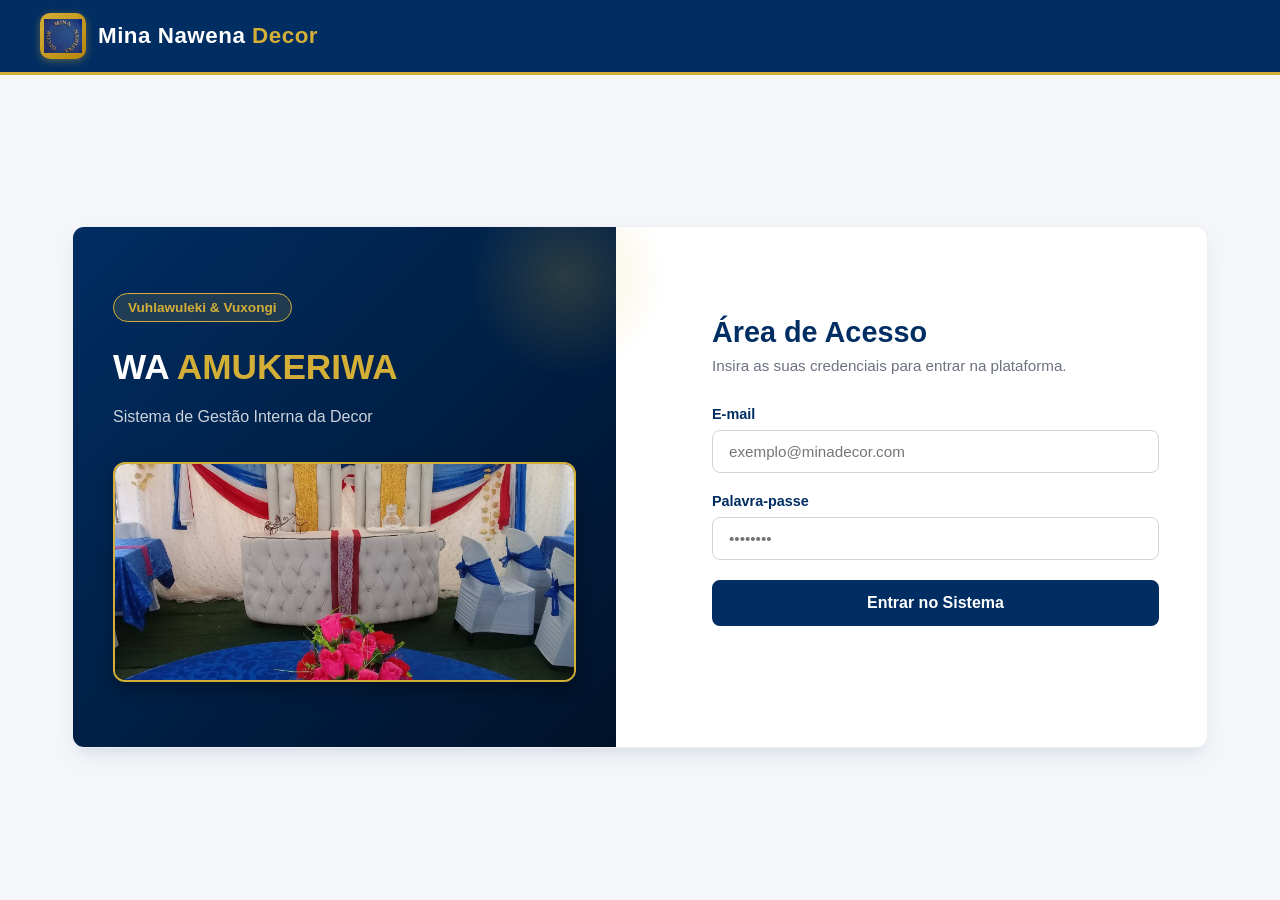
<file: index.html>
<!DOCTYPE html>
<html lang="pt">
<head>
    <meta charset="UTF-8">
    <meta
        name="viewport"
        content="width=device-width, initial-scale=1.0"
    >

    <title>Mina Decor</title>
</head>

<body>

<script>

    const token = localStorage.getItem("access_token");

    if (!token) {

        window.location.href = "pages/login.html";

    } else {

        window.location.href = "pages/dashboard.html";

    }

</script>

</body>
</html>
</file>
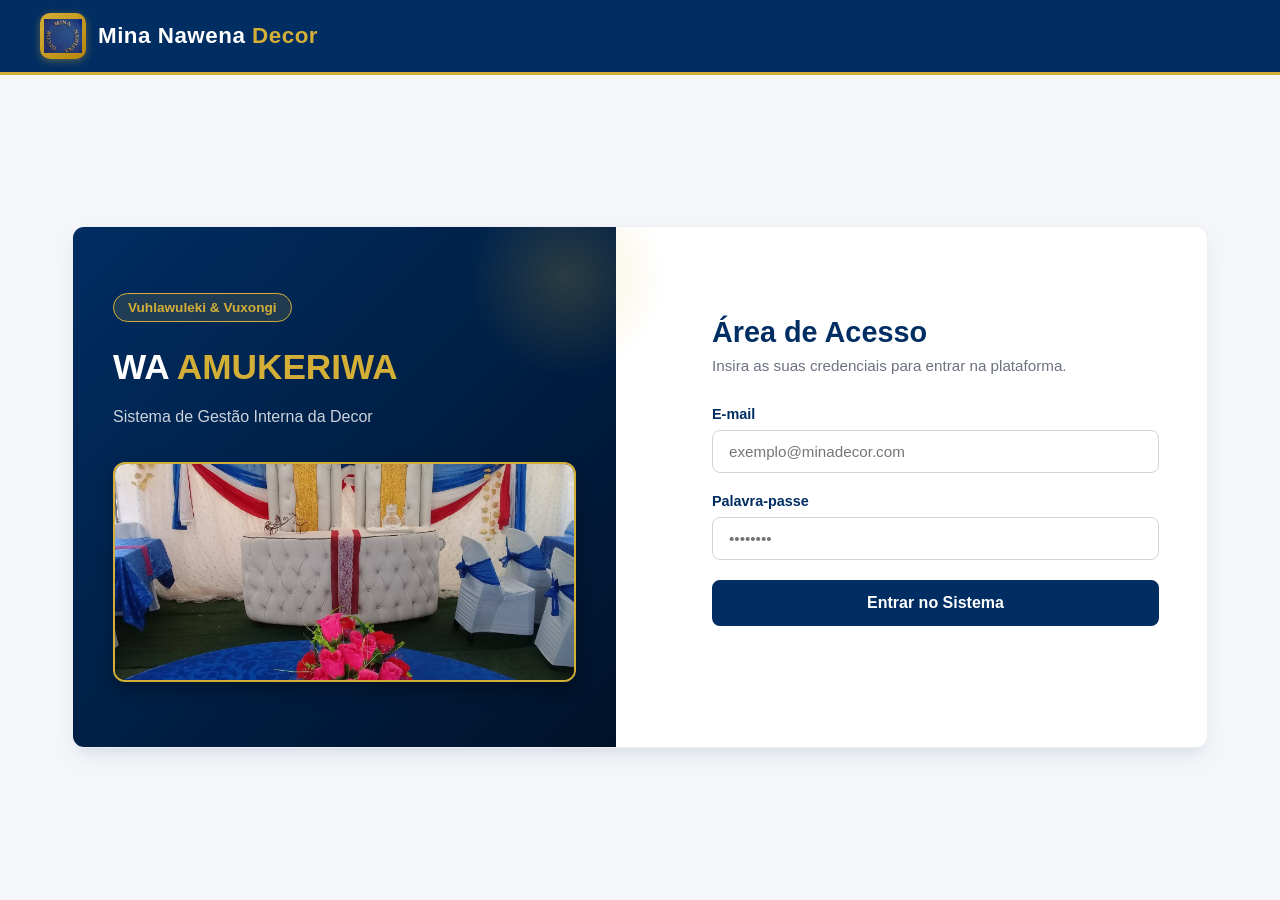
<file: pages/category.html>
<!DOCTYPE html>
<html lang="pt">
<head>
    <meta charset="UTF-8">
    <meta name="viewport" content="width=device-width, initial-scale=1.0">
    <title>Mina Decor - Gestão de Categorias</title>
    <link rel="stylesheet" href="../css/product.css">
    <link rel="stylesheet" href="../css/dashboard.css">
    <link rel="stylesheet" href="https://cdnjs.cloudflare.com/ajax/libs/font-awesome/6.4.0/css/all.min.css">
</head>
<body>
    <!-- NAVBAR (Mantida exatamente como no seu código) -->
    <header>
        <nav>
            <a href="#" class="brand-container">
                <div class="logo-box">
                    <img src="../assets/asset-3-logo.png" alt="Mina Decor Logo" onerror="this.onerror=null; this.src='https://img.icons8.com/color/96/diamond.png';">
                </div>
                <div class="brand-name">Mina Nawena <span>Decor</span></div>
            </a>
            
            <div class="user-nav">
                <ul class="nav-links">
                     <li><a href="dashboard.html">Painel Principal</a></li>
                    <li><a href="product.html">Produtos</a></li>
                    <li><a href="category.html" class="active">Categorias</a></li>
                    <!-- <li><a href="supplier.html">Fornecedores</a></li>
                    <li><a href="event.html">Eventos</a></li>
                      <li><a href="event_item.html">Itens do Evento</a></li> -->
                       <li><a href="movement.html">Movimento</a></li>
                    <li><a href="user.html">Gestores</a></li>
                    <!-- <li><a href="client.html">Clientes</a></li> -->
                    <li><a href="repport.html">Relatórios</a></li>
                </ul>
                <button class="btn-logout" onclick="logout()">Sair</button>
            </div>
        </nav>
    </header>

    <!-- CONTENT -->
    <main>
        <div class="page-header">
            <div>
                <h1>Gestão de Categorias</h1>
                <p>Cadastre, visualize, edite e gira o catálogo de categorias dos artigos decorativos.</p>
            </div>
            <button class="btn-gold" id="openCreateCategoryBtn">
                + Nova Categoria
            </button>
        </div>

        <!-- FILTRO -->
        <div class="filter-bar">
            <input type="text" id="categorySearch" class="search-input" placeholder="Pesquisar por código, nome ou descrição...">
        </div>

        <!-- TABELA -->
        <div class="panel-card">
            <table class="data-table">
                <thead>
                    <tr>
                        <th>Código</th>
                        <th>Nome</th>
                        <th>Descrição</th>
                        <th>Data de Criação</th>
                        <th style="text-align: center;">Ações</th>
                    </tr>
                </thead>
                <tbody id="categories-table-body">
                    <tr>
                        <td>CAT-001</td>
                        <td><strong>Vasos</strong></td>
                        <td>Vasos decorativos de cerâmica, vidro e metal.</td>
                        <td>2026-08-07</td>
                        <td class="actions text-center">     
                            <button class="btn-action edit editCategoryButtons" title="Editar Categoria"><i class="fas fa-pen"></i></button>
                            <button class="btn-action delete" title="Apagar Categoria"><i class="fas fa-trash-alt"></i></button>
                        </td>
                    </tr>
                    <tr>
                        <td>CAT-002</td>
                        <td><strong>Iluminação</strong></td>
                        <td>Lustres, luminárias de mesa e arandelas decorativas.</td>
                        <td>2026-08-07</td>
                        <td class="actions text-center">     
                            <button class="btn-action edit editCategoryButtons" title="Editar Categoria"><i class="fas fa-pen"></i></button>
                            <button class="btn-action delete" title="Apagar Categoria"><i class="fas fa-trash-alt"></i></button>
                        </td>
                    </tr>
                </tbody>
            </table>
        </div>
    </main>

    <!-- MODAL DE CADASTRO / EDIÇÃO -->
    <div class="modal-overlay" id="createCategoryModal">
        <div class="modal-container">
            <div class="modal-header">
                <h2 id="modal-form-title" class="categoryModalTitle">Cadastrar Categoria</h2>
                <button class="close-btn" id="closeCreateCategoryBtn">&times;</button>
            </div>
            <form id="createCategoryForm">
                <div class="modal-body">
                    <input type="hidden" id="cat-id">
                    <div class="form-grid">
                        <div class="form-group full-width">
                            <label for="categoryCode">Código da Categoria *</label>
                            <input type="text" id="categoryCode" class="form-control" placeholder="Ex: CAT-001" required>
                        </div>
                        <div class="form-group full-width">
                            <label for="categoryName">Nome da Categoria *</label>
                            <input type="text" id="categoryName" class="form-control" placeholder="Ex: Mobiliário Escolar" required>
                        </div>
                        <div class="form-group full-width">
                            <label for="categoryDescription">Descrição</label>
                            <textarea id="categoryDescription" class="form-control" rows="3" placeholder="Descrição detalhada do grupo de produtos..."></textarea>
                        </div>

                    </div>
                </div>
                <div class="modal-footer">
                    <button type="button" class="btn-secondary" id = "cancelCreateCategoryBtn">Cancelar</button>
                    <button type="submit" class="btn-gold" id = "addCategoryBtn">Salvar Categoria</button>
                </div>
            </form>
        </div>
    </div>

    <!-- MODAL DE VISUALIZAÇÃO -->
    <div class="modal-overlay" id="">
        <div class="modal-container">
            <div class="modal-header">
                <h2>Detalhes da Categoria</h2>
                <button class="close-btn">&times;</button>
            </div>
            <div class="modal-body" id="view-modal-content">
                <!-- Conteúdo preenchido dinamicamente via JS -->
            </div>
            <div class="modal-footer">
                <button type="button" class="btn-secondary">Fechar</button>
            </div>
        </div>
    </div>

<!--Footer-->
<footer class="app-footer">
    <div>
        <strong>Mina  Nawena Decor</strong>
        <span>| Plataforma de Gestão Interna</span>
    </div>

    <div>
        Desenvolvido por <strong>Albino Mareleco</strong>
    </div>

    <div>
        © 2026 — Todos os direitos reservados
    </div>
</footer>


    <script src="../cores/auth.js"></script>
<script>
    requireAuth();
</script>
<script src="../cores/config.js"></script>
    <script src="../js/category.js"></script>

</body>
</html>
</file>
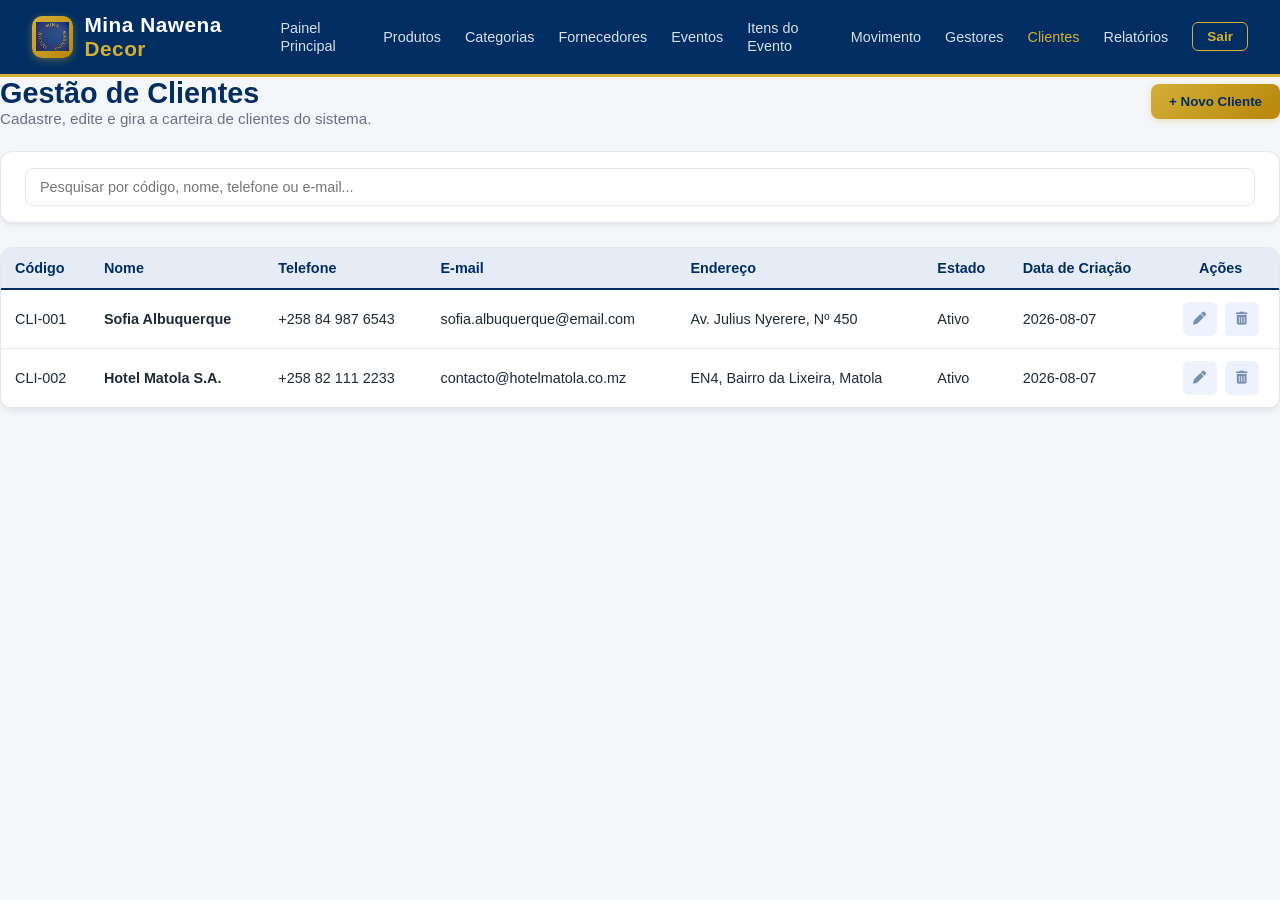
<file: pages/client.html>
<!DOCTYPE html>
<html lang="pt">
<head>
    <meta charset="UTF-8">
    <meta name="viewport" content="width=device-width, initial-scale=1.0">
    <title>Mina Decor - Gestão de Clientes</title>
    <link rel="stylesheet" href="../css/product.css">
    <link rel="stylesheet" href="https://cdnjs.cloudflare.com/ajax/libs/font-awesome/6.4.0/css/all.min.css">
</head>
<body>
    <!-- NAVBAR -->
    <header>
        <nav>
            <a href="dashboard.html" class="brand-container">
                <div class="logo-box">
                    <img src="../assets/asset-3-logo.png" alt="Mina Decor Logo" onerror="this.onerror=null; this.src='https://img.icons8.com/color/96/diamond.png';">
                </div>
                <div class="brand-name">Mina Nawena <span>Decor</span></div>
            </a>
            
            <div class="user-nav">
                 <ul class="nav-links">
                   <li><a href="dashboard.html">Painel Principal</a></li>
                    <li><a href="product.html">Produtos</a></li>
                    <li><a href="category.html">Categorias</a></li>
                    <li><a href="supplier.html">Fornecedores</a></li>
                    <li><a href="event.html">Eventos</a></li>
                      <li><a href="event_item.html">Itens do Evento</a></li>
                       <li><a href="movement.html">Movimento</a></li>
                    <li><a href="user.html">Gestores</a></li>
                    <li><a href="client.html" class="active">Clientes</a></li>
                    <li><a href="repport.html">Relatórios</a></li>
                </ul>
                <button class="btn-logout">Sair</button>
            </div>
        </nav>
    </header>

    <!-- CONTENT -->
    <main>
        <div class="page-header">
            <div>
                <h1>Gestão de Clientes</h1>
                <p>Cadastre, edite e gira a carteira de clientes do sistema.</p>
            </div>
            <button class="btn-gold" id="openCreateClientBtn">
                + Novo Cliente
            </button>
        </div>

        <!-- FILTRO -->
        <div class="filter-bar">
            <input type="text" id="search-input" class="search-input" placeholder="Pesquisar por código, nome, telefone ou e-mail...">
        </div>

        <!-- TABELA -->
        <div class="panel-card">
            <table class="data-table">
                <thead>
                    <tr>
                        <th>Código</th>
                        <th>Nome</th>
                        <th>Telefone</th>
                        <th>E-mail</th>
                        <th>Endereço</th>
                        <th>Estado</th>
                        <th>Data de Criação</th>
                        <th style="text-align: center;">Ações</th>
                    </tr>
                </thead>
                <tbody id="clients-table-body">
                    <tr>
                        <td><span class="badge-code">CLI-001</span></td>
                        <td><strong>Sofia Albuquerque</strong></td>
                        <td>+258 84 987 6543</td>
                        <td>sofia.albuquerque@email.com</td>
                        <td>Av. Julius Nyerere, Nº 450</td>
                        <td><span class="badge-status active">Ativo</span></td>
                        <td>2026-08-07</td>
                        <td class="actions text-center">     
                            <button class="btn-action edit editClientButtons" title="Editar Cliente"><i class="fas fa-pen"></i></button>
                            <button class="btn-action delete" title="Apagar Cliente"><i class="fas fa-trash-alt"></i></button>
                        </td>
                    </tr>
                    <tr>
                        <td><span class="badge-code">CLI-002</span></td>
                        <td><strong>Hotel Matola S.A.</strong></td>
                        <td>+258 82 111 2233</td>
                        <td>contacto@hotelmatola.co.mz</td>
                        <td>EN4, Bairro da Lixeira, Matola</td>
                        <td><span class="badge-status active">Ativo</span></td>
                        <td>2026-08-07</td>
                        <td class="actions text-center">     
                            <button class="btn-action edit editClientButtons" title="Editar Cliente"><i class="fas fa-pen"></i></button>
                            <button class="btn-action delete" title="Apagar Cliente"><i class="fas fa-trash-alt"></i></button>
                        </td>
                    </tr>
                </tbody>
            </table>
        </div>
    </main>

    <!-- MODAL DE CADASTRO / EDIÇÃO -->
    <div class="modal-overlay" id="createClientModal">
        <div class="modal-container">
            <div class="modal-header">
                <h2 id="modal-form-title" class="clt-modal-title">Cadastrar Cliente</h2>
                <button class="close-btn" id="closeCreateClientBtn">&times;</button>
            </div>
            <form id="createClientForm">
                <div class="modal-body">
                    <input type="hidden" id="client-id">
                    <div class="form-grid">
                        <div class="form-group">
                            <label for="client-Code">Código do Cliente *</label>
                            <input type="text" id="client-Code" class="form-control" placeholder="Ex: CLI-001" required>
                        </div>
                        <div class="form-group">
                            <label for="client-Phone">Telefone (phone) *</label>
                            <input type="text" id="client-Phone" class="form-control" placeholder="Ex: +258 84 000 0000" required>
                        </div>
                        <div class="form-group full-width">
                            <label for="client-name">Nome do Cliente *</label>
                            <input type="text" id="client-name" class="form-control" placeholder="Ex: Nome Completo ou Empresa" required>
                        </div>
                        <div class="form-group full-width">
                            <label for="client-email">E-mail *</label>
                            <input type="email" id="client-email" class="form-control" placeholder="user@example.com" required>
                        </div>
                        <div class="form-group full-width">
                            <label for="client-address">Endereço</label>
                            <input type="text" id="client-address" class="form-control" placeholder="Ex: Av. Eduardo Mondlane, Nº 12">
                        </div>
                        <div class="form-group">
                            <label for="client-created-at">Data de Criação</label>
                            <input type="date" id="client-created-at" class="form-control" value="2026-08-07" readonly>
                        </div>
                        <div class="form-group">
                            <label>Estado do Cliente</label>
                            <div class="checkbox-group">
                                <input type="checkbox" id="client-active" checked>
                                <label for="client-active">Ativo</label>
                            </div>
                        </div>
                    </div>
                </div>
                <div class="modal-footer">
                    <button type="button" class="btn-secondary" id="cancelCreateClientBtn">Cancelar</button>
                    <button type="submit" class="btn-gold">Salvar Cliente</button>
                </div>
            </form>
        </div>
    </div>
    <script src="../js/client.js"></script>
</body>
</html>
</file>
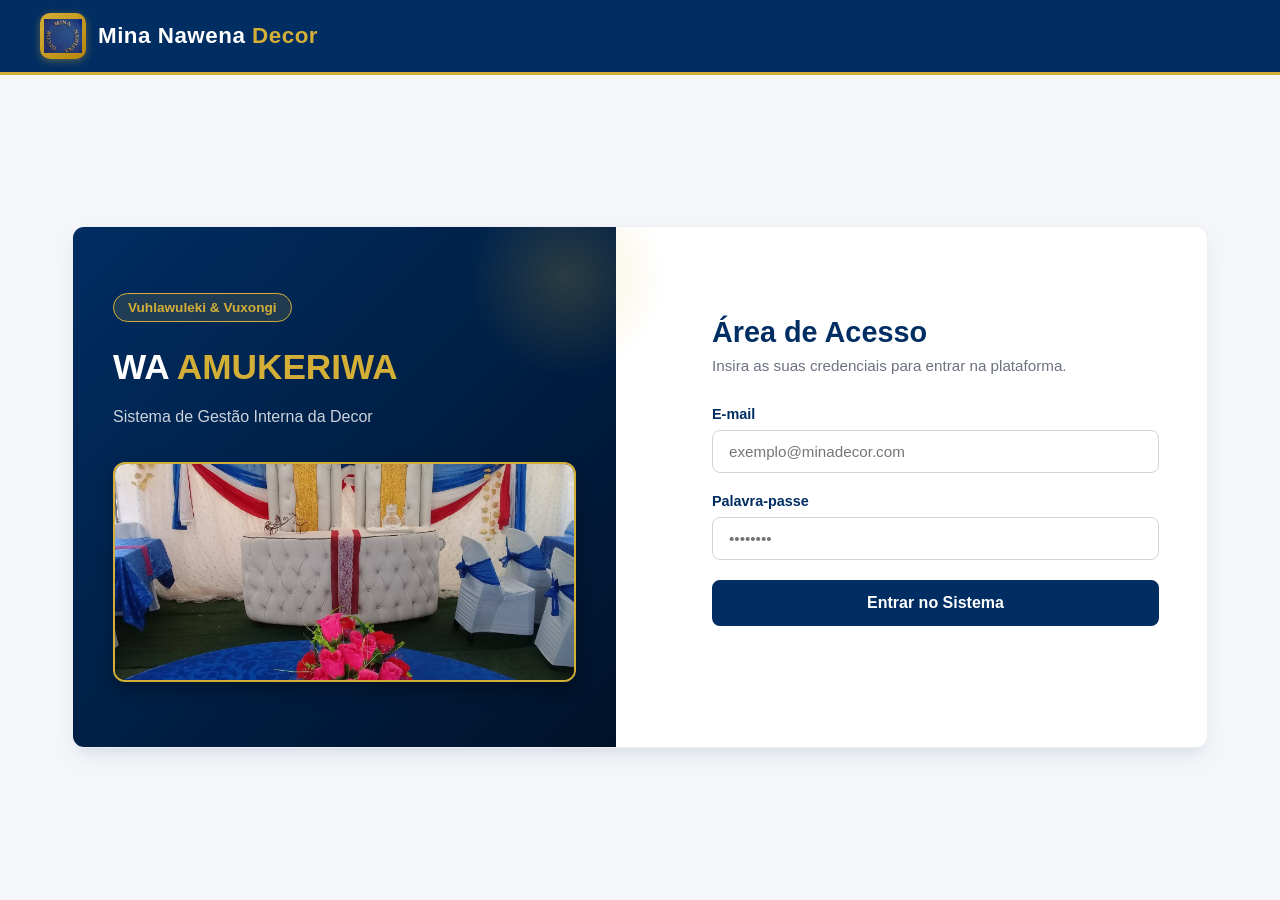
<file: pages/dashboard.html>
<!DOCTYPE html>
<html lang="pt">
<head>
    <meta charset="UTF-8">
    <meta name="viewport" content="width=device-width, initial-scale=1.0">
    <title>Mina Decor - Dashboard</title>
    <link rel="stylesheet" href="../css/dashboard.css">
</head>
<body>

    <!-- NAVBAR EM AZUL COBALTO E AMARELO -->
    <header>
        <nav>
            <a href="#" class="brand-container">
                <div class="logo-box">
                    <img src="../assets/asset-3-logo.png" alt="Mina Decor Logo" onerror="this.onerror=null; this.src='https://img.icons8.com/color/96/diamond.png';">
                </div>
                <div class="brand-name">Mina Nawena <span>Decor</span></div>
            </a>
            
            <div class="user-nav">
                <ul class="nav-links">
                     <li><a href="dashboard.html" class="active">Painel Principal</a></li>
                    <li><a href="product.html">Produtos</a></li>
                    <li><a href="category.html">Categorias</a></li>
                    <!-- <li><a href="supplier.html">Fornecedores</a></li>
                    <li><a href="event.html">Eventos</a></li>
                      <li><a href="event_item.html">Itens do Evento</a></li> -->
                       <li><a href="movement.html">Movimento</a></li>
                    <li><a href="user.html">Gestores</a></li>
                    <!-- <li><a href="client.html">Clientes</a></li> -->
                    <li><a href="repport.html">Relatórios</a></li>
                </ul>
                <button class="btn-logout" onclick="logout()">Sair</button>
            </div>
        </nav>
    </header>

    <!-- DASHBOARD CONTENT -->
    <main>
        <div class="dashboard-header">
            <h1>Visão Geral do Sistema</h1>
            <p>Acompanhe em tempo real as métricas, estoques e movimentacoes da Mina Nawena Decor.</p>
        </div>

        <!-- TOTALIZADORES ("totals") -->
        <section class="totals-grid">
            <div class="total-card">
                <div class="card-title">Produtos</div>
                <div class="card-value" id="total-products">0</div>
            </div>
            <div class="total-card yellow-accent">
                <div class="card-title">Categorias</div>
                <div class="card-value" id="total-categories">0</div>
            </div>
            <!--  <div class="total-card">
                <div class="card-title">Clientes</div>
                <div class="card-value" id="total-clients">0</div>
            </div>
            <div class="total-card yellow-accent">
                <div class="card-title">Fornecedores</div>
                <div class="card-value" id="total-suppliers">0</div>
            </div>
            <div class="total-card">
                <div class="card-title">Eventos</div>
                <div class="card-value" id="total-events">0</div> -->
            </div>
        </section>

        <!-- SEÇÕES COM TABELAS -->
        <div class="dashboard-sections">
            
            <!-- ESTOQUE BAIXO ("low_stock") -->
            <div class="panel-card">
                <div class="panel-header">
                    <h3>Produtos com Estoque Baixo</h3>
                    <!-- <span class="badge badge-danger" id="low-stock-count">0 Alertas</span> -->
                </div>
                <div class="panel-body">
                    <table class="data-table">
                        <thead>
                            <tr>
                                <th>Código</th>
                                <th>Nome do Produto</th>
                                <th>Quantidade</th>
                            </tr>
                        </thead>
                        <tbody id="low-stock">
                            <tr><td colspan="3" class="empty-state">Carregando dados...</td></tr>
                        </tbody>
                    </table>
                </div>
            </div>

            <!-- PRÓXIMOS EVENTOS ("recent_events") -->
            <!-- <div class="panel-card">
                <div class="panel-header">
                    <h3>Eventos</h3>
                    <span class="badge badge-yellow">Agendamentos</span>
                </div>
                <div class="panel-body">
                    <table class="data-table">
                        <thead>
                            <tr>
                                <th>Cód. Evento</th>
                                <th>Cód. Cliente</th>
                                <th>Cliente</th>
                                <th>Data do Evento</th>
                            </tr>
                        </thead>
                        <tbody id="recent-events-table">
                            <tr><td colspan="3" class="empty-state">Carregando dados...</td></tr>
                        </tbody>
                    </table>
                </div>
            </div> -->

            <!-- ÚLTIMAS MOVIMENTAÇÕES ("recent_movements") -->
            <div class="panel-card" style="grid-column: 1 / -1;">
                <div class="panel-header card-header">
                    <h3>Movimentações</h3>
                    <span class="badge badge-yellow">Histórico</span>
                </div>
                <div class="panel-body">
                    <table class="data-table">
                        <thead>
                            <tr>
                                <th>Código</th>
                                <th>Produto do produto</th>
                                <th>Produto</th>
                                <th>Tipo</th>
                                <th>Quantidade</th>
                                <th>Data</th>
                            </tr>
                        </thead>
                        <tbody id="recent-movements-body">
                            <tr><td colspan="5" class="empty-state">Carregando dados...</td></tr>
                        </tbody>
                    </table>
                </div>
            </div>
        </div>
    </main> 

   <!--Footer-->
<footer class="app-footer">
    <div>
        <strong>Mina  Nawena Decor</strong>
        <span>| Plataforma de Gestão Interna</span>
    </div>

    <div>
        Desenvolvido por <strong>Albino Mareleco</strong>
    </div>

    <div>
        © 2026 — Todos os direitos reservados
    </div>
</footer>





    <script src="../cores/config.js"></script>
    <script src="../js/dashboard.js"></script>
     <script src="../cores/auth.js"></script>

</body>
</html>
</file>
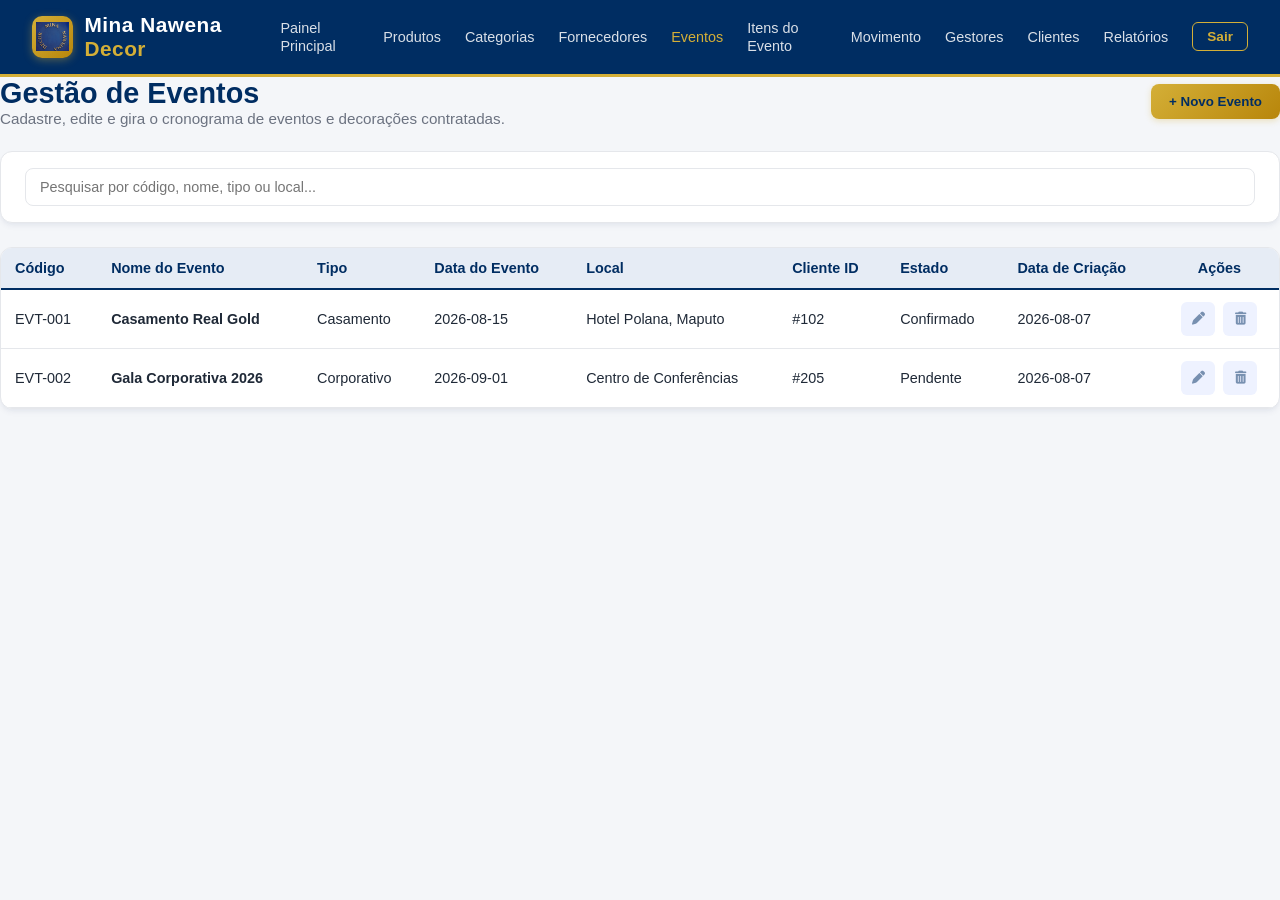
<file: pages/event.html>
<!DOCTYPE html>
<html lang="pt">
<head>
    <meta charset="UTF-8">
    <meta name="viewport" content="width=device-width, initial-scale=1.0">
    <title>Mina Decor - Gestão de Eventos</title>
    <link rel="stylesheet" href="../css/product.css">
    <link rel="stylesheet" href="https://cdnjs.cloudflare.com/ajax/libs/font-awesome/6.4.0/css/all.min.css">
</head>
<body>
    <!-- NAVBAR -->
    <header>
        <nav>
            <a href="dashboard.html" class="brand-container">
                <div class="logo-box">
                    <img src="../assets/asset-3-logo.png" alt="Mina Decor Logo" onerror="this.onerror=null; this.src='https://img.icons8.com/color/96/diamond.png';">
                </div>
                <div class="brand-name">Mina Nawena <span>Decor</span></div>
            </a>
            
            <div class="user-nav">
                 <ul class="nav-links">
                   <li><a href="dashboard.html">Painel Principal</a></li>
                    <li><a href="product.html">Produtos</a></li>
                    <li><a href="category.html">Categorias</a></li>
                    <li><a href="supplier.html">Fornecedores</a></li>
                    <li><a href="event.html" class="active">Eventos</a></li>
                      <li><a href="event_item.html">Itens do Evento</a></li>
                       <li><a href="movement.html">Movimento</a></li>
                    <li><a href="user.html">Gestores</a></li>
                    <li><a href="client.html">Clientes</a></li>
                    <li><a href="repport.html">Relatórios</a></li>
                </ul>
                <button class="btn-logout">Sair</button>
            </div>
        </nav>
    </header>

    <!-- CONTENT -->
    <main>
        <div class="page-header">
            <div>
                <h1>Gestão de Eventos</h1>
                <p>Cadastre, edite e gira o cronograma de eventos e decorações contratadas.</p>
            </div>
            <button class="btn-gold" id="openCreateEventBtn">
                + Novo Evento
            </button>
        </div>

        <!-- FILTRO -->
        <div class="filter-bar">
            <input type="text" id="search-input" class="search-input" placeholder="Pesquisar por código, nome, tipo ou local...">
        </div>

        <!-- TABELA -->
        <div class="panel-card">
            <table class="data-table">
                <thead>
                    <tr>
                        <th>Código</th>
                        <th>Nome do Evento</th>
                        <th>Tipo</th>
                        <th>Data do Evento</th>
                        <th>Local</th>
                        <th>Cliente ID</th>
                        <th>Estado</th>
                        <th>Data de Criação</th>
                        <th style="text-align: center;">Ações</th>
                    </tr>
                </thead>
                <tbody id="events-table-body">
                    <tr>
                        <td><span class="badge-code">EVT-001</span></td>
                        <td><strong>Casamento Real Gold</strong></td>
                        <td>Casamento</td>
                        <td>2026-08-15</td>
                        <td>Hotel Polana, Maputo</td>
                        <td>#102</td>
                        <td><span class="badge-status active">Confirmado</span></td>
                        <td>2026-08-07</td>
                        <td class="actions text-center">     
                            <!-- Botão Visualizar omitido conforme solicitado -->
                            <button class="btn-action edit editEventButtons" title="Editar Evento"><i class="fas fa-pen"></i></button>
                            <button class="btn-action delete" title="Apagar Evento"><i class="fas fa-trash-alt"></i></button>
                        </td>
                    </tr>
                    <tr>
                        <td><span class="badge-code">EVT-002</span></td>
                        <td><strong>Gala Corporativa 2026</strong></td>
                        <td>Corporativo</td>
                        <td>2026-09-01</td>
                        <td>Centro de Conferências</td>
                        <td>#205</td>
                        <td><span class="badge-status pending">Pendente</span></td>
                        <td>2026-08-07</td>
                        <td class="actions text-center">     
                            <!-- Botão Visualizar omitido conforme solicitado -->
                            <button class="btn-action edit editEventButtons" title="Editar Evento"><i class="fas fa-pen"></i></button>
                            <button class="btn-action delete" title="Apagar Evento"><i class="fas fa-trash-alt"></i></button>
                        </td>
                    </tr>
                </tbody>
            </table>
        </div>
    </main>

    <!-- MODAL DE CADASTRO / EDIÇÃO -->
    <div class="modal-overlay" id="createEventModal">
        <div class="modal-container">
            <div class="modal-header">
                <h2 id="modal-form-title" class="event-modal-title">Cadastrar Evento</h2>
                <button class="close-btn" id="closeCreateEventBtn">&times;</button>
            </div>
            <form id="createEventForm">
                <div class="modal-body">
                    <input type="hidden" id="event-id">
                    <div class="form-grid">
                        <div class="form-group">
                            <label for="event-code">Código do Evento *</label>
                            <input type="text" id="event-code" class="form-control" placeholder="Ex: EVT-001" required>
                        </div>
                        <div class="form-group">
                            <label for="event-client-id">ID do Cliente (client_id) *</label>
                            <input type="number" id="event-client-id" class="form-control" placeholder="Ex: 102" min="1" required>
                        </div>
                        <div class="form-group full-width">
                            <label for="event-name">Nome do Evento *</label>
                            <input type="text" id="event-name" class="form-control" placeholder="Ex: Casamento Silva & Santos" required>
                        </div>
                        <div class="form-group">
                            <label for="event-type">Tipo de Evento *</label>
                            <select id="event-type" class="form-control" required>
                                <option value="">Selecione o tipo...</option>
                                <option value="Casamento">Casamento</option>
                                <option value="Aniversário">Aniversário</option>
                                <option value="Corporativo">Corporativo</option>
                                <option value="Gala">Gala</option>
                                <option value="Outro">Outro</option>
                            </select>
                        </div>
                        <div class="form-group">
                            <label for="event-date">Data do Evento (event_date) *</label>
                            <input type="date" id="event-date" class="form-control" required>
                        </div>
                        <div class="form-group full-width">
                            <label for="event-location">Localização / Endereço *</label>
                            <input type="text" id="event-location" class="form-control" placeholder="Ex: Salão Nobre, Av. Principal" required>
                        </div>
                        <div class="form-group">
                            <label for="event-status">Estado (status) *</label>
                            <select id="event-status" class="form-control" required>
                                <option value="Pendente">Pendente</option>
                                <option value="Confirmado">Confirmado</option>
                                <option value="Em Andamento">Em Andamento</option>
                                <option value="Concluído">Concluído</option>
                                <option value="Cancelado">Cancelado</option>
                            </select>
                        </div>
                        <div class="form-group">
                            <label for="event-created-at" class = "data-created-title">Data de Criação</label>
                            <input type="date" id="event-created-at" class="form-control" value="2026-08-07" readonly>
                        </div>
                        <div class="form-group full-width">
                            <label for="event-description">Descrição</label>
                            <textarea id="event-description" class="form-control" rows="3" placeholder="Detalhes da decoração, tema e observações..."></textarea>
                        </div>
                    </div>
                </div>
                <div class="modal-footer">
                    <button type="button" class="btn-secondary" id="cancelCreateEventBtn">Cancelar</button>
                    <button type="submit" class="btn-gold">Salvar Evento</button>
                </div>
            </form>
        </div>
    </div>

<script src="../js/event.js"></script>

</body>
</html>
</file>
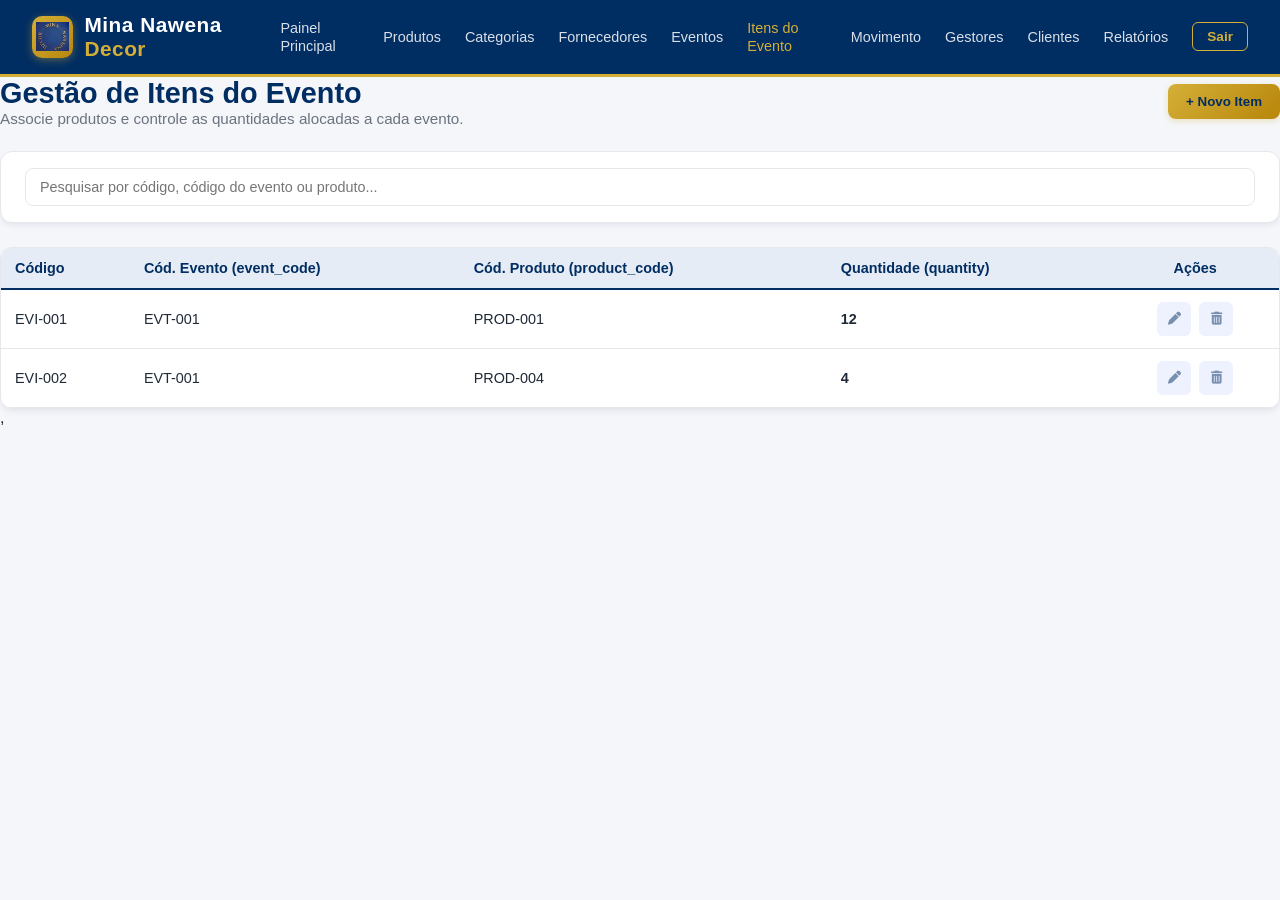
<file: pages/event_item.html>
<!DOCTYPE html>
<html lang="pt">
<head>
    <meta charset="UTF-8">
    <meta name="viewport" content="width=device-width, initial-scale=1.0">
    <title>Mina Decor - Itens do Evento</title>
    <link rel="stylesheet" href="../css/product.css">
    <link rel="stylesheet" href="https://cdnjs.cloudflare.com/ajax/libs/font-awesome/6.4.0/css/all.min.css">
</head>
<body>
    <!-- NAVBAR -->
    <header>
        <nav>
            <a href="dashboard.html" class="brand-container">
                <div class="logo-box">
                    <img src="../assets/asset-3-logo.png" alt="Mina Decor Logo" onerror="this.onerror=null; this.src='https://img.icons8.com/color/96/diamond.png';">
                </div>
                <div class="brand-name">Mina Nawena <span>Decor</span></div>
            </a>
            
            <div class="user-nav">
                 <ul class="nav-links">
                   <li><a href="dashboard.html">Painel Principal</a></li>
                    <li><a href="product.html">Produtos</a></li>
                    <li><a href="category.html">Categorias</a></li>
                    <li><a href="supplier.html">Fornecedores</a></li>
                    <li><a href="event.html">Eventos</a></li>
                      <li><a href="event_item.html" class="active">Itens do Evento</a></li>
                       <li><a href="movement.html">Movimento</a></li>
                    <li><a href="user.html">Gestores</a></li>
                    <li><a href="client.html">Clientes</a></li>
                    <li><a href="repport.html">Relatórios</a></li>
                </ul>
                <button class="btn-logout">Sair</button>
            </div>
        </nav>
    </header>

    <!-- CONTENT -->
    <main>
        <div class="page-header">
            <div>
                <h1>Gestão de Itens do Evento</h1>
                <p>Associe produtos e controle as quantidades alocadas a cada evento.</p>
            </div>
            <button class="btn-gold" id="openCreateEventItemBtn">
                + Novo Item
            </button>
        </div>

        <!-- FILTRO -->
        <div class="filter-bar">
            <input type="text" id="search-input" class="search-input" placeholder="Pesquisar por código, código do evento ou produto...">
        </div>

        <!-- TABELA -->
        <div class="panel-card">
            <table class="data-table">
                <thead>
                    <tr>
                        <th>Código</th>
                        <th>Cód. Evento (event_code)</th>
                        <th>Cód. Produto (product_code)</th>
                        <th>Quantidade (quantity)</th>
                        <th style="text-align: center;">Ações</th>
                    </tr>
                </thead>
                <tbody id="event-items-table-body">
                    <tr>
                        <td><span class="badge-code">EVI-001</span></td>
                        <td><span class="badge-code">EVT-001</span></td>
                        <td>PROD-001</td>
                        <td><strong>12</strong></td>
                        <td class="actions text-center">     
                            <button class="btn-action edit editEventItemButtons" title="Editar Item"><i class="fas fa-pen"></i></button>
                            <button class="btn-action delete" title="Apagar Item"><i class="fas fa-trash-alt"></i></button>
                        </td>
                    </tr>
                    <tr>
                        <td><span class="badge-code">EVI-002</span></td>
                        <td><span class="badge-code">EVT-001</span></td>
                        <td>PROD-004</td>
                        <td><strong>4</strong></td>
                        <td class="actions text-center">     
                            <button class="btn-action edit editEventItemButtons" title="Editar Item"><i class="fas fa-pen"></i></button>
                            <button class="btn-action delete" title="Apagar Item"><i class="fas fa-trash-alt"></i></button>
                        </td>
                    </tr>
                </tbody>
            </table>
        </div>
    </main>

    <!-- MODAL DE CADASTRO / EDIÇÃO -->
    <div class="modal-overlay" id="createEventItemModal">
        <div class="modal-container">
            <div class="modal-header">
                <h2 id="modal-form-title" class="item-modal-title">Adicionar Item ao Evento</h2>
                <button class="close-btn" id="closeCreateEventItemBtn">&times;</button>
            </div>
            <form id="createEventItemForm">
                <div class="modal-body">
                    <input type="hidden" id="item-id">
                    <div class="form-grid">
                        <div class="form-group">
                            <label for="item-code">Código do Registo*</label>
                            <input type="text" id="item-code" class="form-control" placeholder="Ex: EVI-001" required>
                        </div>
                        <div class="form-group">
                            <label for="event-code">Código do Evento *</label>
                            <input type="text" id="event-code" class="form-control" placeholder="Ex: EVT-001" required>
                        </div>
                        <div class="form-group">
                            <label for="product-code">Código do Produto *</label>
                            <input type="text" id="product-code" class="form-control" placeholder="Ex: PROD-001" required>
                        </div>
                        <div class="form-group">
                            <label for="item-quantity">Quantidade *</label>
                            <input type="number" id="item-quantity" class="form-control" min="1" placeholder="Ex: 10" required>
                        </div>
                    </div>
                </div>
                <div class="modal-footer">
                    <button type="button" class="btn-secondary" id="cancelCreateEventItemBtn">Cancelar</button>
                    <button type="submit" class="btn-gold">Salvar Item</button>
                </div>
            </form>
        </div>
    </div>
,
    <script src="../js/event_item.js"></script>
</body>
</html>
</file>
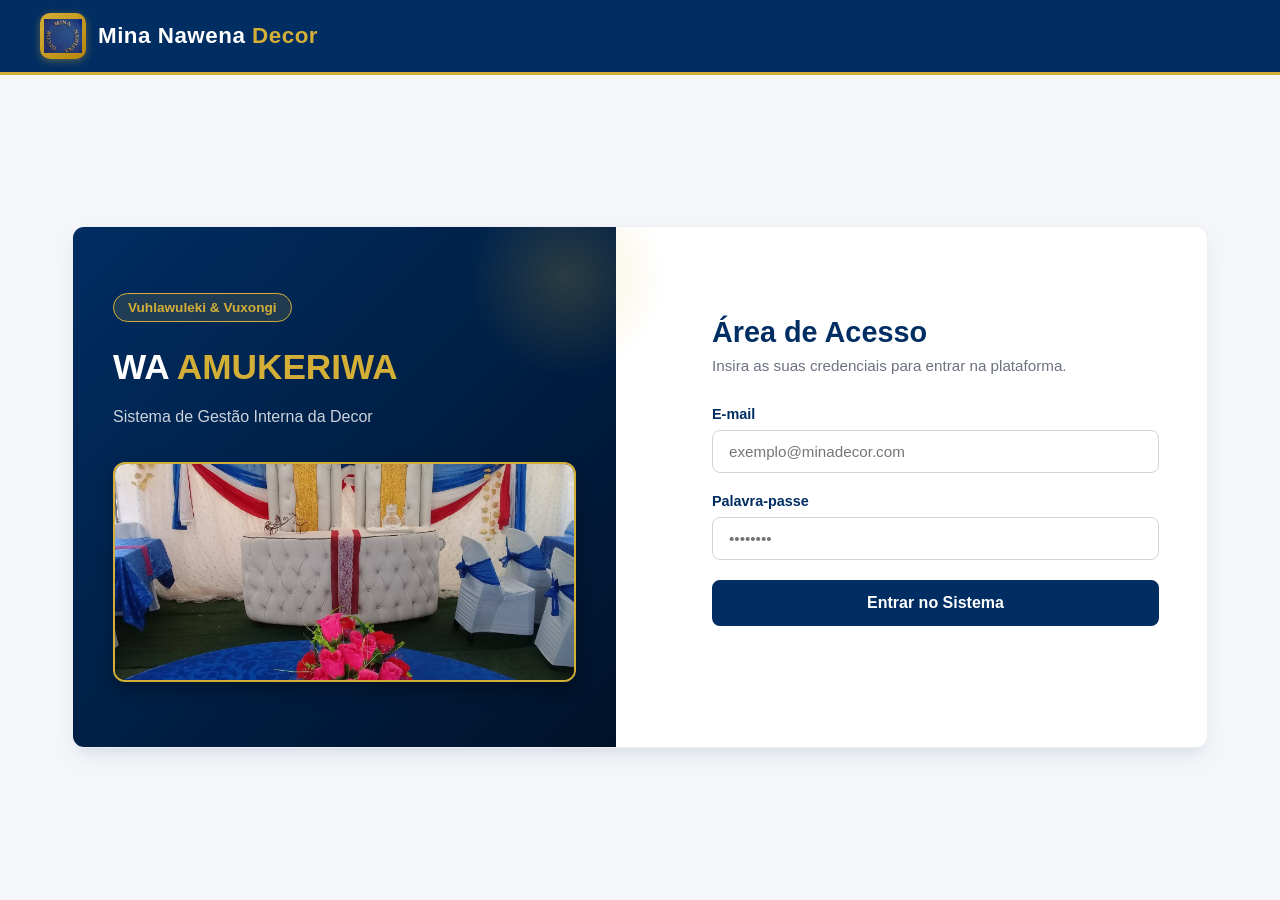
<file: pages/login.html>
<!DOCTYPE html>
<html lang="pt">
<head>
    <meta charset="UTF-8">
    <meta name="viewport" content="width=device-width, initial-scale=1.0">
    <title>Mina Decor - Gestão e Decoração</title>

    <link rel="stylesheet" href="../css/login.css">
    <link rel="stylesheet" href="https://cdnjs.cloudflare.com/ajax/libs/font-awesome/6.4.0/css/all.min.css">
</head>

<body>
 <!-- CABEÇALHO / MENU -->
    <header>
        <nav>
            <a href="#" class="brand-container">
                <div class="logo-box">
                    <img src = "../assets/asset-3-logo.png" alt="Logo Mina Decor" class="logo">
                </div>
                <div class="brand-name">Mina Nawena <span>Decor</span></div>
            </a>
            <ul class="nav-links">
            </ul>
        </nav>
    </header>

    <!-- CONTEÚDO PRINCIPAL (IMAGEM/BANNER À ESQUERDA | FORMULÁRIO À DIREITA) -->
    <main>
        <div class="hero-container">
            
            <!-- Seção de Apresentação / Imagem -->
            <section class="banner-section">
                <span class="banner-tag">Vuhlawuleki & Vuxongi</span>
                <h1 class="banner-title">WA  <span>AMUKERIWA</span></h1>
                <p class="banner-desc">Sistema de Gestão Interna da Decor</p>
                <div class="banner-illustration">
                    <img src="../assets/asset-1.jpg" alt="Decoração elegante de evento">
                </div>
            </section>

            <!-- Formulário de Login -->
            <section class="login-section">
                <div class="login-header">
                    <h2>Área de Acesso</h2>
                    <p>Insira as suas credenciais para entrar na plataforma.</p>
                </div>

                <form id="login-form">
                    <div class="form-group">
                        <label for="email">E-mail</label>
                        <div class="input-wrapper">
                            <input type="email" id="email" class="form-control" placeholder="exemplo@minadecor.com" required>
                        </div>
                    </div>

                    <div class="form-group">
                        <label for="password">Palavra-passe</label>
                        <div class="input-wrapper">
                            <input type="password" id="password" class="form-control" placeholder="••••••••" required>
                        </div>
                    </div>

                    <!-- <div class="form-options">
                        <label class="remember-me">
                            <input type="checkbox" id="remember">
                            Lembrar-me
                        </label>
                        <a href="#" class="forgot-password">Esqueceu a palavra-passe?</a>
                    </div> -->

                    <button type="submit" class="btn-submit btn-primary">
                        Entrar no Sistema
                    </button>
                     <p id="login-error" class="error-message"></p>
                </form>

                <div class="login-footer">
                </div>
            </section>

        </div>
    </main>
</body>
<script src="../cores/config.js"></script>
<script src="../js/login.js"></script>
</html>
</file>
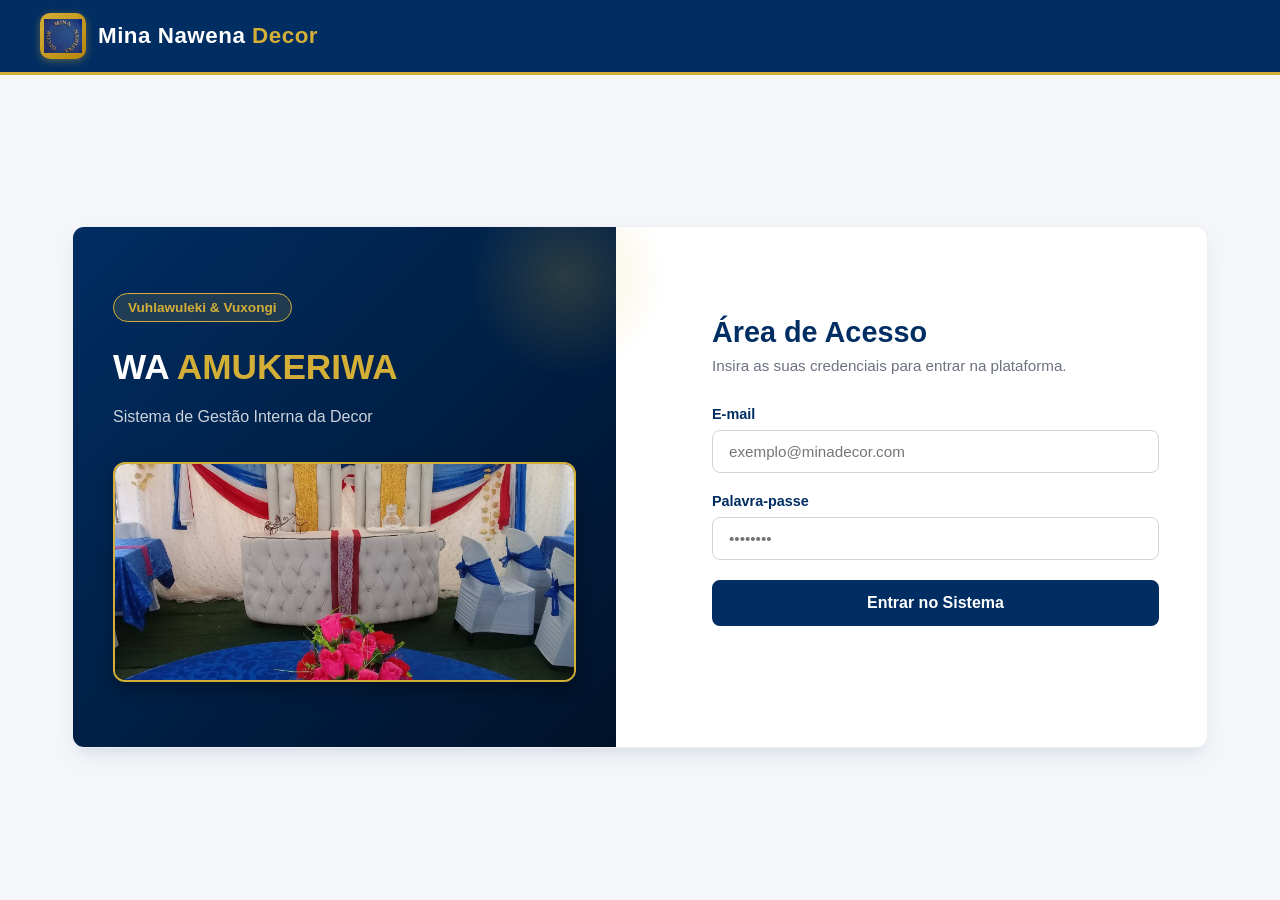
<file: pages/movement.html>
<!DOCTYPE html>
<html lang="pt">
<head>
    <meta charset="UTF-8">
    <meta name="viewport" content="width=device-width, initial-scale=1.0">
    <title>Mina Decor - Gestão de Movimentos de Estoque</title>
    <link rel="stylesheet" href="../css/product.css">
    <link rel="stylesheet" href="../css/dashboard.css">
    <link rel="stylesheet" href="https://cdnjs.cloudflare.com/ajax/libs/font-awesome/6.4.0/css/all.min.css">
</head>
<body>
    <!-- NAVBAR -->
    <header>
        <nav>
            <a href="#" class="brand-container">
                <div class="logo-box">
                    <img src="../assets/asset-3-logo.png" alt="Mina Decor Logo" onerror="this.onerror=null; this.src='https://img.icons8.com/color/96/diamond.png';">
                </div>
                <div class="brand-name">Mina Nawena <span>Decor</span></div>
            </a>
            
            <div class="user-nav">
                <ul class="nav-links">
                     <li><a href="dashboard.html">Painel Principal</a></li>
                    <li><a href="product.html">Produtos</a></li>
                    <li><a href="category.html">Categorias</a></li>
                    <!-- <li><a href="supplier.html">Fornecedores</a></li>
                    <li><a href="event.html">Eventos</a></li>
                      <li><a href="event_item.html">Itens do Evento</a></li> -->
                       <li><a href="movement.html"  class="active">Movimento</a></li>
                    <li><a href="user.html">Gestores</a></li>
                    <!-- <li><a href="client.html">Clientes</a></li> -->
                    <li><a href="repport.html">Relatórios</a></li>
                </ul>
                <button class="btn-logout" onclick="logout()">Sair</button>
            </div>
        </nav>
    </header>


    <!-- CONTENT -->
    <main>
        <div class="page-header">
            <div>
                <h1>Gestão de Movimentos de Estoque</h1>
                <p>Registe, acompanhe e gira o histórico de entradas e saídas de artigos decorativos.</p>
            </div>
            <button class="btn-gold btn btn-primary"  type="button"
            id="addMovementBtn"
            >
                + Novo Movimento
            </button>
        </div>

        <!-- FILTRO -->
        <div class="filter-bar">
            <input type="text" id="searchMovement" class="search-input" placeholder="Pesquisar por código, produto ou motivo...">
        </div>

        <!-- TABELA -->
        <div class="panel-card">
            <table class="data-table">
                <thead>
                    <tr>
                        <th>Código</th>
                        <th>Cód. Produto</th>
                        <th>Nome do Produto</th>
                        <th>Tipo</th>
                        <th>Quantidade</th>
                        <th>Motivo</th>
                        <th>Data de Criação</th>
                        <th>Última Atualização</th>
                        <th style="text-align: center;">Ações</th>
                    </tr>
                </thead>
                <tbody id="stock-movements-table-body">
                    <tr>
                        <td><span class="badge-code">MOV-001</span></td>
                        <td>PROD-001</td>
                        <td><strong>Vaso Dourado Imperial</strong></td>
                        <td><span class="badge-status movement-in">ENTRADA</span></td>
                        <td><strong>+15</strong></td>
                        <td>Reposicao de Estoque</td>
                        <td>2026-08-07</td>
                        <td>2026-08-07</td>
                        <td class="actions text-center">     
                            <button class="btn-action edit editMovementButtons" title="Editar Movimento"><i class="fas fa-pen"></i></button>
                            <button class="btn-action delete" title="Apagar Movimento"><i class="fas fa-trash-alt"></i></button>
                        </td>
                    </tr>
                    <tr>
                        <td><span class="badge-code">MOV-002</span></td>
                        <td>PROD-004</td>
                        <td><strong>Lustre de Cristal Vintage</strong></td>
                        <td><span class="badge-status movement-out">SAÍDA</span></td>
                        <td><strong>-2</strong></td>
                        <td>Aluguer para Evento #102</td>
                        <td>2026-08-07</td>
                        <td>2026-08-07</td>
                        <td class="actions text-center">     
                            <button class="btn-action edit edit-stock-movement-btn" title="Editar Movimento"><i class="fas fa-pen"></i></button>
                            <button class="btn-action delete delete-stock-movement-btn" title="apagar" type="button"
                            data-code="${movement.code}">"><i class="fas fa-trash-alt"></i></button>
                        </td>
                    </tr>
                </tbody>
            </table>
        </div>
    </main>

    <!-- MODAL DE CADASTRO / EDIÇÃO -->
    <div class="modal-overlay" id="createMovementModal">
        <div class="modal-container">
            <div class="modal-header">
                <h2 id="modal-form-title" class="movement-modal-title">Registar Movimento de Estoque</h2>
                <button class="close-btn" id="closeCreateMovementBtn">&times;</button>
            </div>
            <form id="createMovementForm">
                <div class="modal-body">
                    <input type="hidden" id="movement-id">
                    <div class="form-grid">
                        <div class="form-group" id="movementCodeGroup">
                            <label for="mov-code">Código do Movimento *</label>
                            <input type="text" id="movementCode" class="form-control" placeholder=" MOV-001" required readonly>
                        </div>
                        <div class="form-group">
                            <label for="movementProductCode">Código do Produto *</label>
                            <input type="text" id="movementProductCode" class="form-control" placeholder="PROD-001" readonly>
                        </div>
                        <div class="form-group full-width">
                            <label for="product-name">Nome do Produto *</label>
                        <select
                            id="movementProduct"
                            name="product_id"
                            class="form-control"
                            required
                        >
                            <option value="">
                                Selecione um produto...
                            </option>
                        </select>                        
                        </div>
                        <div class="form-group">
                            <label for="movement-type">Tipo de Movimento *</label>
                            <select
                            id="movementType"
                            name="movement_type"
                            class="form-control"
                            required
                        >
                            <option value="">
                                Selecione o tipo...
                            </option>

                            <option value="ENTRADA">
                                Entrada
                            </option>

                            <option value="SAIDA">
                                Saída
                            </option>
                            <option value="DEVOLUCAO">
                                Devolucao
                            </option>
                             <option value="DANIFICADO">
                                Danificado
                            </option>
                        </select>
                        </div>
                        <div class="form-group">
                            <label for="movement-quantity">Quantidade * </label>
                            <input type="number" id="movementQuantity" class="form-control" min="1" placeholder="Ex: 10" required>
                        </div>
                        <div class="form-group full-width">
                            <label for="movement-reason">Motivo *</label>
                        <textarea
                            id="movementReason"
                            name="reason"
                            placeholder="Motivo da movimentação..."
                        ></textarea>                        
                        </div>
                    </div>
                </div>
                <div class="modal-footer">
                    <button type="button" class="btn-secondary" id="cancelMovementBtn">
                        Cancelar</button>
                    <button type="submit" class="btn-gold btn btn-primary"
                        id="saveMovementBtn">
                        Salvar Movimento</button>
                </div>
            </form>
        </div>
    </div>

<!--Footer-->
<footer class="app-footer">
    <div>
        <strong>Mina  Nawena Decor</strong>
        <span>| Plataforma de Gestão Interna</span>
    </div>

    <div>
        Desenvolvido por <strong>Albino Mareleco</strong>
    </div>

    <div>
        © 2026 — Todos os direitos reservados
    </div>
</footer>

<script src="../cores/auth.js"></script>
<script>
    requireAuth();
</script>
 <script src="../cores/config.js"></script>
<script src="../js/movement.js"></script>

</body>
</html>
</file>
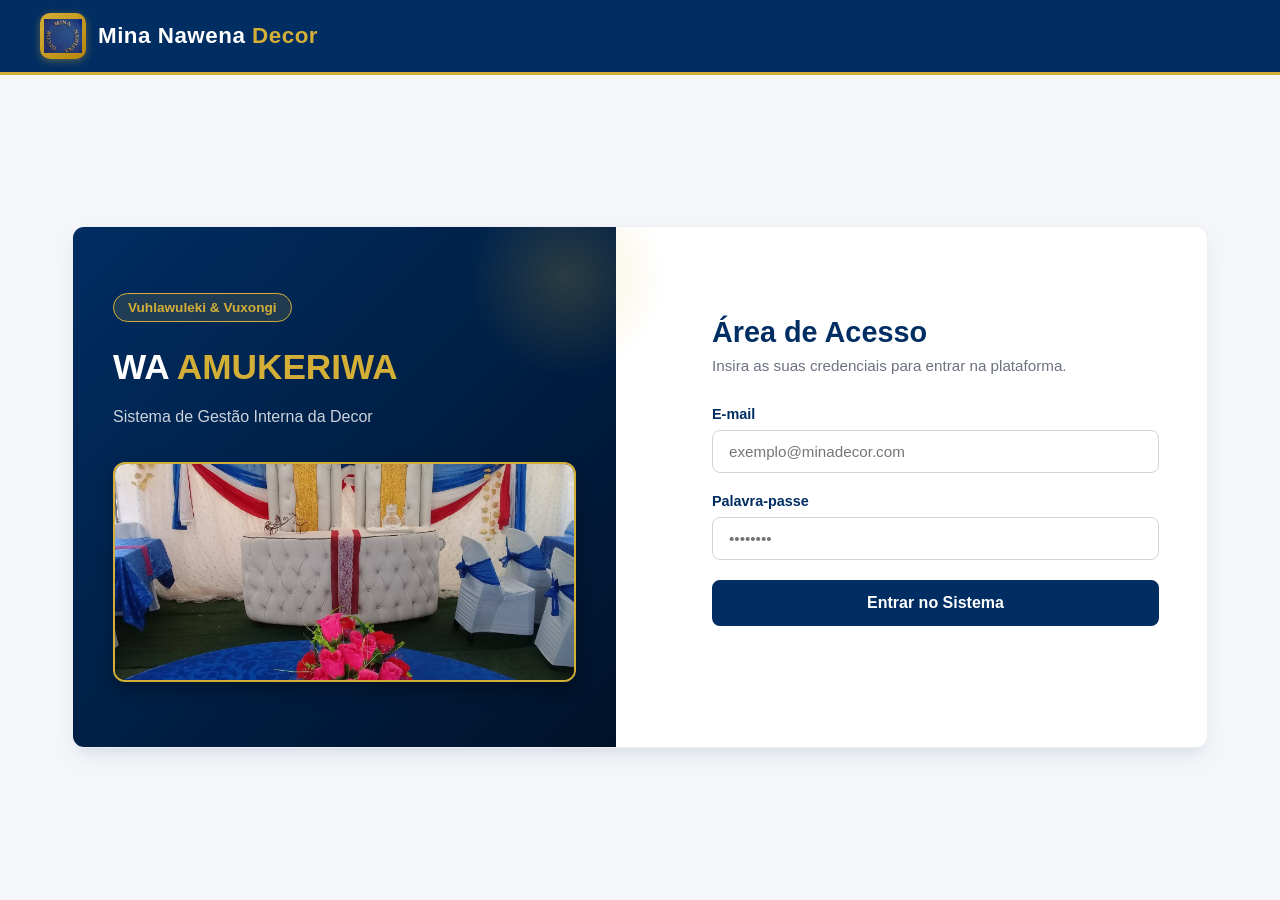
<file: pages/product.html>
<!DOCTYPE html>
<html lang="pt">
<head>
    <meta charset="UTF-8">
    <meta name="viewport" content="width=device-width, initial-scale=1.0">
    <title>Mina Decor - Gestão de Produtos</title>
    <link rel="stylesheet" href="../css/product.css">
    <link rel="stylesheet" href="../css/dashboard.css">
    <link rel="stylesheet" href="https://cdnjs.cloudflare.com/ajax/libs/font-awesome/6.4.0/css/all.min.css">
</head>
<body>
    <!-- NAVBAR -->
    <header>
        <nav>
            <a href="#" class="brand-container">
                <div class="logo-box">
                    <img src="../assets/asset-3-logo.png" alt="Mina Decor Logo" onerror="this.onerror=null; this.src='https://img.icons8.com/color/96/diamond.png';">
                </div>
                <div class="brand-name">Mina Nawena <span>Decor</span></div>
            </a>
            
            <div class="user-nav">
                <ul class="nav-links">
                     <li><a href="dashboard.html">Painel Principal</a></li>
                    <li><a href="product.html"class= "active">Produtos</a></li>
                    <li><a href="category.html">Categorias</a></li>
                    <!-- <li><a href="supplier.html">Fornecedores</a></li>
                    <li><a href="event.html">Eventos</a></li>
                      <li><a href="event_item.html">Itens do Evento</a></li> -->
                       <li><a href="movement.html">Movimento</a></li>
                    <li><a href="user.html">Gestores</a></li>
                    <!-- <li><a href="client.html">Clientes</a></li> -->
                    <li><a href="repport.html">Relatórios</a></li>
                </ul>
                <button class="btn-logout" onclick="logout()">Sair</button>
            </div>
        </nav>
    </header>

    <!-- CONTENT -->
    <main>
        <div class="page-header">
            <div>
                <h1>Gestão de Produtos</h1>
                <p>Cadastre, visualize, edite e gira o catálogo de artigos decorativos.</p>
            </div>
            <button class="btn-gold" id = "openCreateProductBtn">
                + Novo Produto
            </button>
        </div>

        <!-- FILTRO -->
        <div class="filter-bar">
            <input type="text" id="productSearch" class="search-input product-row form-control" placeholder="Pesquisar por código, nome ou categoria...">
        </div>

        <!-- TABELA -->
        <div class="panel-card">
            <div class="table-responsive">
            <table class="data-table">
                <thead>
                    <tr>
                        <th>Código</th>
                        <th>Nome</th>
                        <th>Categoria</th>
                        <th>Descrição</th>
                        <th>Quantidade</th>
                        <th>Estoque Min.</th>
                        <th>Estado</th>
                        <th>Data</th>
                        <th style="text-align: center;">Ações</th>
                    </tr>
                     </thead>
                    <tbody id="products-table-body">
                        <tr>
                        <td>P001</td>
                        <td>Produto 1</td>
                        <td>Vasos</td>
                        <td>Vaso decorativo de cerâmica.</td>
                        <td>10 / 5</td>
                        <td>R$ 50,00</td>
                        <td>Ativo</td>
                        <td>2026-08-07</td>
                        <td class="actions text-center" >             
                        <button class="btn-action edit edit-product-btn" data-code="${product.code}"
                            title="Editar Produto" title="Editar"><i class="fas fa-pen" ></i></button>
                        <button class="btn-action delete delete-product-btn"
                        data-code="${product.code}"
                        title="Apagar Produto" title="Apagar Produto"><i class="fas fa-trash-alt">
                        </i></button> 
                        </td>
                    </tr>
                </tbody>
            </table>
            </div>
        </div>
    </main>

    <!-- MODAL DE CADASTRO / EDIÇÃO (CRUD) -->
    <div class="modal-overlay" id="createProductModal">
        <div class="modal-container">
            <div class="modal-header">
                <h2 id="modal-form-title" class = "productModalTitle" >Cadastrar Produto</h2>
                <button class="close-btn" id="closeCreateProductBtn">&times;</button>
            </div>
            <form id="createProductForm">
                <div class="modal-body">
                    <input type="hidden" id="prod-index">
                    <div class="form-grid">
                        <div class="form-group">
                            <label for="product-Code">Código do Produto *</label>
                            <input type="text" id="productCode" class="form-control" placeholder=" PROD-001" readonly>
                        </div>
                        <div class="form-group">
                          <label for="productCategory">
                               Categoria *
                                      </label>

                          <select
                              id="productCategory"
                                 class="form-control"
                                 name = "category_id"
                                  required
                                  >
                           <option value= "">  
                           Selecione uma categoria...
                         </option>
                        </select>


                        </div>
                        <div class="form-group full-width">
                            <label for="prod-name">Nome do Produto *</label>
                            <input type="text" id="productName" name ="name" class="form-control" placeholder="Ex: Vaso Dourado Imperial" required>
                        </div>
                        <div class="form-group full-width">
                            <label for="prod-description">Descrição</label>
                            <textarea id="productDescription" class="form-control" name = "description" rows="3" placeholder="Detalhes e acabamento do item..."></textarea>
                        </div>
                        <div class="form-group">
                            <label for="prod-quantity">Quantidade em Estoque *</label>
                            <input type="number" id="productQuantity" name ="quantity" class="form-control" min="0" required>
                        </div>
                        <div class="form-group">
                            <label for="prod-min-stock">Estoque Mínimo *</label>
                            <input type="number" id="productMinimumStock" name= "minimum_stock" class="form-control" min="0" required>
                        </div>
        
                        <div class="form-group">
                            <label>Estado do Produto</label>
                            <select id="productState" name="is_active">
                               <option value="true">Disponível</option>
                                <option value="false">Indisponível</option>
                            </select>
                        </div>
                    </div>
                </div>
                <div class="modal-footer">
                    <button type="button" class="btn-secondary" id="cancelCreateProductBtn">Cancelar</button>
                    <button type="submit" class="btn-gold" id="addProductBtn">Salvar Produto</button>
                </div>
            </form>
        </div>
    </div>

    <!-- MODAL DE VISUALIZAÇÃO (READ) -->
    <div class="modal-overlay" id="view-modal">
        <div class="modal-container">
            <div class="modal-header">
                <h2>Detalhes do Produto</h2>
                <button class="close-btn">&times;</button>
            </div>
            <div class="modal-body" id="view-modal-content">
                <!-- Conteúdo preenchido dinamicamente por JS -->
            </div>
            <div class="modal-footer">
                <button type="button" class="btn-secondary">Fechar</button>
            </div>
        </div>
    </div>
    
<!--Footer-->
<footer class="app-footer">
    <div>
        <strong>Mina  Nawena Decor</strong>
        <span>| Plataforma de Gestão Interna</span>
    </div>

    <div>
        Desenvolvido por <strong>Albino Mareleco</strong>
    </div>

    <div>
        © 2026 — Todos os direitos reservados
    </div>
</footer>


    <script src="../cores/auth.js"></script>
<script>
    requireAuth();
</script>
 <script src="../cores/config.js"></script>
    <script src="../js/product.js"></script>
    </body>
    </html>
</file>
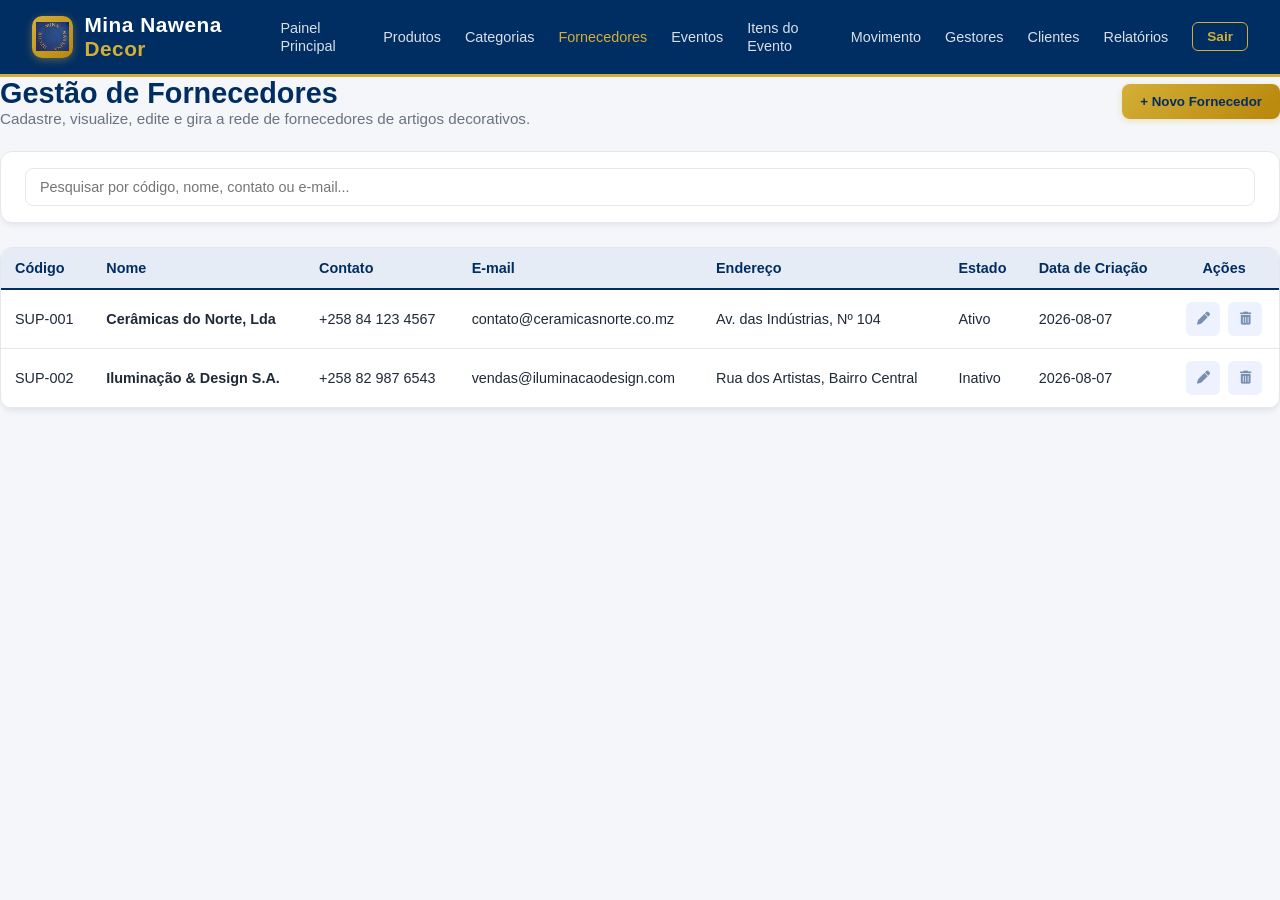
<file: pages/supplier.html>
<!DOCTYPE html>
<html lang="pt">
<head>
    <meta charset="UTF-8">
    <meta name="viewport" content="width=device-width, initial-scale=1.0">
    <title>Mina Decor - Gestão de Fornecedores</title>
    <link rel="stylesheet" href="../css/product.css">
    <link rel="stylesheet" href="https://cdnjs.cloudflare.com/ajax/libs/font-awesome/6.4.0/css/all.min.css">
</head>
<body>
    <!-- NAVBAR (Mantida exatamente no padrão do sistema) -->
    <header>
        <nav>
            <a href="dashboard.html" class="brand-container">
                <div class="logo-box">
                    <img src="../assets/asset-3-logo.png" alt="Mina Decor Logo" onerror="this.onerror=null; this.src='https://img.icons8.com/color/96/diamond.png';">
                </div>
                <div class="brand-name">Mina Nawena <span>Decor</span></div>
            </a>
            
            <div class="user-nav">
                <ul class="nav-links">
                   <li><a href="dashboard.html">Painel Principal</a></li>
                    <li><a href="product.html">Produtos</a></li>
                    <li><a href="category.html">Categorias</a></li>
                    <li><a href="supplier.html" class="active">Fornecedores</a></li>
                    <li><a href="event.html">Eventos</a></li>
                      <li><a href="event_item.html">Itens do Evento</a></li>
                       <li><a href="movement.html">Movimento</a></li>
                    <li><a href="user.html">Gestores</a></li>
                    <li><a href="client.html">Clientes</a></li>
                    <li><a href="repport.html">Relatórios</a></li>
                </ul>
                <button class="btn-logout">Sair</button>
            </div>
        </nav>
    </header>

    <!-- CONTENT -->
    <main>
        <div class="page-header">
            <div>
                <h1>Gestão de Fornecedores</h1>
                <p>Cadastre, visualize, edite e gira a rede de fornecedores de artigos decorativos.</p>
            </div>
            <button class="btn-gold" id="openCreateSupplierBtn">
                + Novo Fornecedor
            </button>
        </div>

        <!-- FILTRO -->
        <div class="filter-bar">
            <input type="text" id="search-input" class="search-input" placeholder="Pesquisar por código, nome, contato ou e-mail...">
        </div>

        <!-- TABELA -->
        <div class="panel-card">
            <table class="data-table">
                <thead>
                    <tr>
                        <th>Código</th>
                        <th>Nome</th>
                        <th>Contato</th>
                        <th>E-mail</th>
                        <th>Endereço</th>
                        <th>Estado</th>
                        <th>Data de Criação</th>
                        <th style="text-align: center;">Ações</th>
                    </tr>
                </thead>
                <tbody id="suppliers-table-body">
                    <tr>
                        <td><span class="badge-code">SUP-001</span></td>
                        <td><strong>Cerâmicas do Norte, Lda</strong></td>
                        <td>+258 84 123 4567</td>
                        <td>contato@ceramicasnorte.co.mz</td>
                        <td>Av. das Indústrias, Nº 104</td>
                        <td><span class="badge-status active">Ativo</span></td>
                        <td>2026-08-07</td>
                        <td class="actions text-center">     
                            <button class="btn-action edit editSupplierButtons" title="Editar Fornecedor"><i class="fas fa-pen"></i></button>
                            <button class="btn-action delete" title="Apagar Fornecedor"><i class="fas fa-trash-alt"></i></button>
                        </td>
                    </tr>
                    <tr>
                        <td><span class="badge-code">SUP-002</span></td>
                        <td><strong>Iluminação & Design S.A.</strong></td>
                        <td>+258 82 987 6543</td>
                        <td>vendas@iluminacaodesign.com</td>
                        <td>Rua dos Artistas, Bairro Central</td>
                        <td><span class="badge-status inactive">Inativo</span></td>
                        <td>2026-08-07</td>
                        <td class="actions text-center">     
                            <button class="btn-action edit editSupplierButtons" title="Editar Fornecedor"><i class="fas fa-pen"></i></button>
                            <button class="btn-action delete" title="Apagar Fornecedor"><i class="fas fa-trash-alt"></i></button>
                        </td>
                    </tr>
                </tbody>
            </table>
        </div>
    </main>

    <!-- MODAL DE CADASTRO / EDIÇÃO -->
    <div class="modal-overlay" id="createSupplierModal">
        <div class="modal-container">
            <div class="modal-header">
                <h2 id="modal-form-title"class="sup-modal-title">Cadastrar Fornecedor</h2>
                <button class="close-btn" id="closeCreateSupplierBtn">&times;</button>
            </div>
            <form id="createSupplierForm">
                <div class="modal-body">
                    <input type="hidden" id="sup-id">
                    <div class="form-grid">
                        <div class="form-group">
                            <label for="sup-code">Código do Fornecedor *</label>
                            <input type="text" id="supplier-code" class="form-control" placeholder="Ex: SUP-001" required>
                        </div>
                        <div class="form-group">
                            <label for="sup-name">Nome / Razão Social *</label>
                            <input type="text" id="supplier-name" class="form-control" placeholder="Ex: Cerâmicas do Norte" required>
                        </div>
                        <div class="form-group">
                            <label for="sup-contact">Contato Telefone *</label>
                            <input type="text" id="supplier-contact" class="form-control" placeholder="Ex: +258 84 000 0000" required>
                        </div>
                        <div class="form-group">
                            <label for="sup-email">E-mail *</label>
                            <input type="email" id="supplier-email" class="form-control" placeholder="user@example.com" required>
                        </div>
                        <div class="form-group full-width">
                            <label for="sup-address">Endereço</label>
                            <input type="text" id="supplier-address" class="form-control" placeholder="Ex: Av. 25 de Setembro, Nº 123">
                        </div>
                        <div class="form-group">
                            <label for="sup-created-at">Data de Criação</label>
                            <input type="date" id="supplier-created-at" class="form-control" value="2026-08-07" readonly>
                        </div>
                        <div class="form-group">
                            <label>Estado do Fornecedor</label>
                            <div class="checkbox-group">
                                <input type="checkbox" id="supplier-active" checked>
                                <label for="supplier-active">Ativo</label>
                            </div>
                        </div>
                    </div>
                </div>
                <div class="modal-footer">
                    <button type="button" class="btn-secondary" id="cancelCreateSupplierBtn">Cancelar</button>
                    <button type="submit" class="btn-gold">Salvar Fornecedor</button>
                </div>
            </form>
        </div>
    </div>

    <!-- MODAL DE VISUALIZAÇÃO -->
    <div class="modal-overlay" id="view-modal">
        <div class="modal-container">
            <div class="modal-header">
                <h2>Detalhes do Fornecedor</h2>
                <button class="close-btn">&times;</button>
            </div>
            <div class="modal-body" id="view-modal-content">
                <!-- Conteúdo preenchido dinamicamente via JS -->
            </div>
            <div class="modal-footer">
                <button type="button" class="btn-secondary">Fechar</button>
            </div>
        </div>
    </div>

<script src="../js/supplier.js"></script>

</body>
</html>
</file>
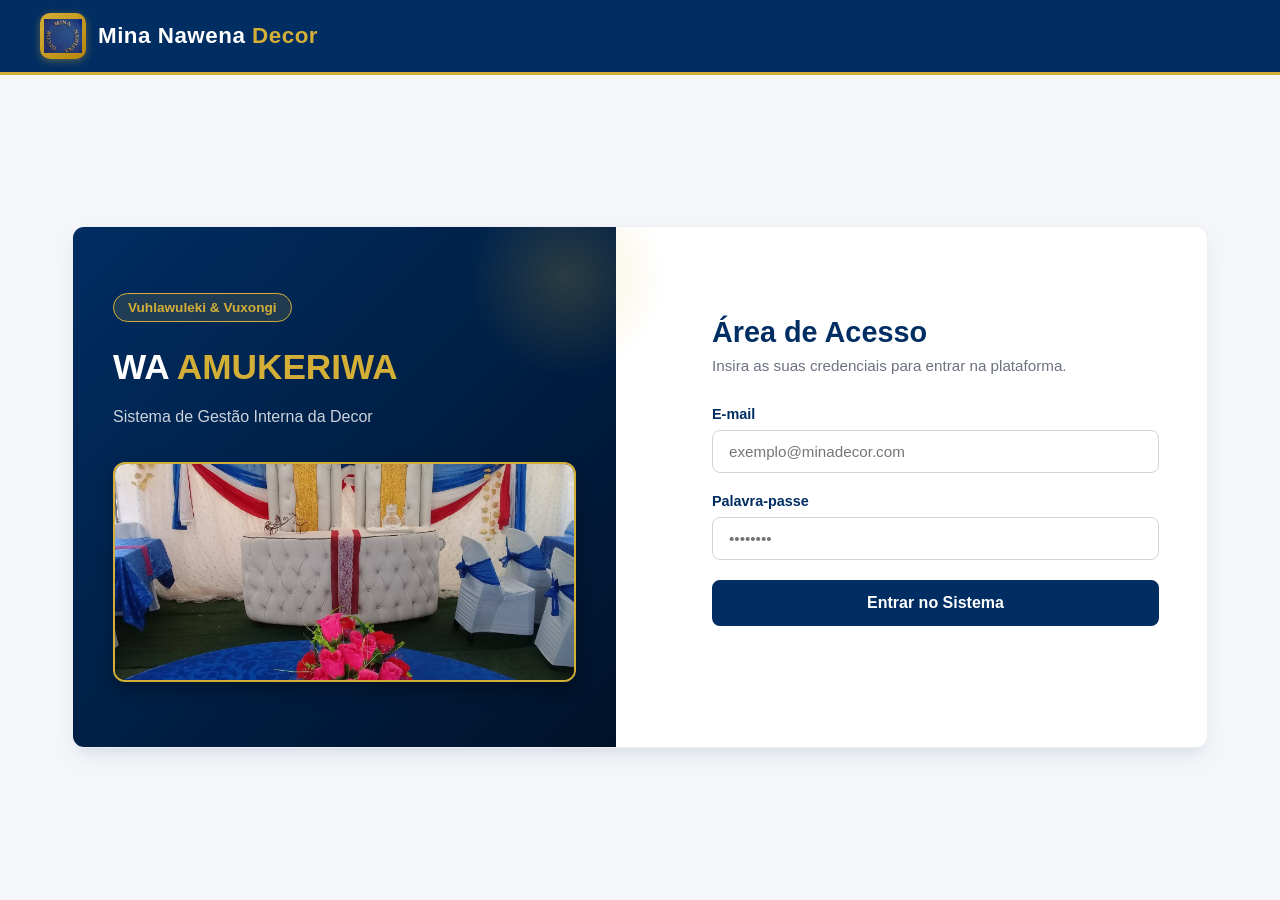
<file: pages/user.html>
<!DOCTYPE html>
<html lang="pt">
<head>
    <meta charset="UTF-8">
    <meta name="viewport" content="width=device-width, initial-scale=1.0">
    <title>Mina Decor - Gestão de Utilizadores</title>
    <link rel="stylesheet" href="../css/product.css">
    <link rel="stylesheet" href="../css/dashboard.css">
    <link rel="stylesheet" href="https://cdnjs.cloudflare.com/ajax/libs/font-awesome/6.4.0/css/all.min.css">
</head>
<body>
    <!-- NAVBAR -->
   <header>
        <nav>
            <a href="#" class="brand-container">
                <div class="logo-box">
                    <img src="../assets/asset-3-logo.png" alt="Mina Decor Logo" onerror="this.onerror=null; this.src='https://img.icons8.com/color/96/diamond.png';">
                </div>
                <div class="brand-name">Mina Nawena <span>Decor</span></div>
            </a>
            
            <div class="user-nav">
                <ul class="nav-links">
                     <li><a href="dashboard.html">Painel Principal</a></li>
                    <li><a href="product.html">Produtos</a></li>
                    <li><a href="category.html">Categorias</a></li>
                    <!-- <li><a href="supplier.html">Fornecedores</a></li>
                    <li><a href="event.html">Eventos</a></li>
                      <li><a href="event_item.html">Itens do Evento</a></li> -->
                       <li><a href="movement.html">Movimento</a></li>
                    <li><a href="user.html" class="active">Gestores</a></li>
                    <!-- <li><a href="client.html">Clientes</a></li> -->
                    <li><a href="repport.html">Relatórios</a></li>
                </ul>
                <button class="btn-logout" onclick="logout()">Sair</button>
            </div>
        </nav>
    </header>

    <!-- CONTENT -->
    <main>
        <div class="page-header">
            <div>
                <h1>Gestão de Utilizadores</h1>
                <p>Gerencie o acesso, perfis e permissões dos utilizadores do sistema.</p>
            </div>
            <button class="btn-gold" id="addUserBtn">
                + Novo Utilizador
            </button>
        </div>

        <!-- FILTRO -->
        <div class="filter-bar">
            <input type="text" id="userSearchInput" class="user-row search-input"  autocomplete="off" placeholder="Pesquisar por código, nome, e-mail ou perfil...">
        </div>

        <!-- TABELA -->
        <div class="panel-card">
            <table class="data-table">
                <thead>
                    <tr>
                        <th>Código</th>
                        <th>Nome</th>
                        <th>E-mail</th>
                        <th>Perfil</th>
                        <th>Estado</th>
                        <th>Data de Criação</th>
                        <th style="text-align: center;">Ações</th>
                    </tr>
                </thead>
                <tbody id="users-table-body">
                    <tr>
                        <tr>
                        <td class="actions text-center">
                            <span class="permission-message">
                                <i class="fas fa-lock"></i>
                                Sem permissão para gerir ou ver esta informacao
                            </span>
                        </td>
                        <td class="actions text-center">     
                            <button class="btn-action edit edit-user-btn" title="Editar Utilizador" data-code="${user.code}"><i class="fas fa-pen"></i></button>
                            <button class="btn-action delete  delete-user-btn" title="Apagar Utilizador" data-code="${user.code}"><i class="fas fa-trash-alt"></i></button>
                        </td>
                    </tr>
                </tbody>
            </table>
        </div>
    </main>

    <!-- MODAL DE CADASTRO / EDIÇÃO -->
    <div class="modal-overlay" id="createUserModal">
        <div class="modal-container">
            <div class="modal-header">
                <h2 id="modal-form-title" class="userModalTitle">Cadastrar Utilizador</h2>
                <button class="close-btn" id="closeCreateUserBtn">&times;</button>
            </div>
            <form id="createUserForm">
                <div class="modal-body">
                    <input type="hidden" id="user-id">
                    <div class="form-grid">
                        <div class="form-group">
                            <label for="userCode">Código do Utilizador *</label>
                            <input type="text" id="userCode" class="form-control" placeholder="USR-001" readonly>
                        </div>
                        <div class="form-group">
                            <label for="userRole">Perfil*</label>
                            <select id="userRole" class="form-control" required>
                                <option value="">Selecione o perfil...</option>
                                <option value="admin">Administrador</option>
                                <option value="manager">Gestor</option>
                                <option value="employee">Empregado</option>
                            </select>
                        </div>
                        <div class="form-group full-width">
                            <label for="userName">Nome Completo *</label>
                            <input ttype="text"
                            id="userName" class="form-control" placeholder="Joel Mate" required>
                        </div>
                        <div class="form-group full-width">
                            <label for="userEmail">E-mail *</label>
                            <input
                            type="email"
                            id="userEmail" class="form-control" placeholder="joelmate@example.com" required>
                        </div>

                        <div class="form-group full-width">
                            <label for="userPassword">Senha *</label>
                            <input type="password" id="userPassword" class="form-control" placeholder="********" required>
                        </div>
                       
                        <div class="form-group">
                            <label>Estado da conta</label>
                            <select id="userActive" name="user-active">
                               <option value="true">Ativo</option>
                                <option value="false">Inativo</option>
                            </select> 
                        </div>
                    </div>
                </div>
                <div class="modal-footer">
                    <button type="button" class="btn-secondary" id="cancelCreateUserBtn">Cancelar</button>
                    <button type="submit" class="btn-gold addUserEditBtn" id="createUserForm">Salvar Utilizador</button>
                </div>
            </form>
        </div>
    </div>

<!--Footer-->
<footer class="app-footer">
    <div>
        <strong>Mina  Nawena Decor</strong>
        <span>| Plataforma de Gestão Interna</span>
    </div>

    <div>
        Desenvolvido por <strong>Albino Mareleco</strong>
    </div>

    <div>
        © 2026 — Todos os direitos reservados
    </div>
</footer>




<script src="../cores/auth.js"></script>
<script>
    requireAuth();
</script>
 <script src="../cores/config.js"></script>
<script src="../js/user.js"></script>

</body>
</html>
</file>
<file: css/product.css>
:root {
            --primary-cobalt: #002D62;
            --cobalt-hover: #001f44;
            --cobalt-light: #e6ecf5;
            --accent-gold: #D4AF37;
            --gold-hover: #b89528;
            --gold-light: #fdf8e6;
            --bg-light: #f4f6f9;
            --text-dark: #1f2937;
            --text-muted: #6b7280;
            --white: #ffffff;
            --border-color: #e5e7eb;
            --radius: 12px;
            --shadow: 0 4px 6px -1px rgba(0, 45, 98, 0.05), 0 2px 4px -1px rgba(0, 45, 98, 0.03);
            --danger-bg: #fef2f2;
            --danger-text: #991b1b;
            --success-bg: #f0fdf4;
            --success-text: #166534;
        }

        * {
            box-sizing: border-box;
            margin: 0;
            padding: 0;
        }

        html{
                width: 100%;
                max-width: 100vw;
                overflow-x: hidden;
            }

        body {
            font-family: 'Segoe UI', Roboto, -apple-system, BlinkMacSystemFont, sans-serif;
            background-color: var(--bg-light);
            color: var(--text-dark);
            min-height: 100vh;
            display: flex;
            flex-direction: column;
            width: 100%;
            max-width: 100vw;
            max-width: 100vw;
            overflow-x: hidden;
            }
    

        /* HEADER / NAVBAR */
        header {
            background-color: var(--primary-cobalt);
            border-bottom: 3px solid var(--accent-gold);
            padding: 0.8rem 2rem;
            position: sticky;
            top: 0;
            z-index: 100;
        }

        nav {
            max-width: 1300px;
            margin: 0 auto;
            display: flex;
            justify-content: space-between;
            align-items: center;
        }

        .brand-container {
            display: flex;
            align-items: center;
            gap: 12px;
            text-decoration: none;
        }

        .logo-box {
            width: 42px;
            height: 42px;
            background: linear-gradient(135deg, var(--accent-gold), #B8860B);
            border-radius: 10px;
            display: flex;
            align-items: center;
            justify-content: center;
            box-shadow: 0 2px 8px rgba(212, 175, 55, 0.4);
            overflow: hidden;
            padding: 4px;
        }

        .logo-box img {
            width: 100%;
            height: 100%;
            object-fit: contain;
        }

        .brand-name {
            color: var(--white);
            font-size: 1.3rem;
            font-weight: 700;
            letter-spacing: 0.5px;
        }

        .brand-name span {
            color: var(--accent-gold);
        }

        .user-nav {
            display: flex;
            align-items: center;
            gap: 1.5rem;
        }

        .nav-links {
            display: flex;
            list-style: none;
            gap: 1.5rem;
            align-items: center;
        }

        .nav-links a {
            color: rgba(255, 255, 255, 0.85);
            text-decoration: none;
            font-size: 0.9rem;
            font-weight: 500;
            transition: all 0.2s ease;
        }

        .nav-links a:hover, .nav-links a.active {
            color: var(--accent-gold);
        }

        .btn-logout {
            background: transparent;
            border: 1px solid var(--accent-gold);
            color: var(--accent-gold);
            padding: 6px 14px;
            border-radius: 6px;
            cursor: pointer;
            font-size: 0.85rem;
            font-weight: 600;
            transition: all 0.2s ease;
        }

        .btn-logout:hover {
            background-color: var(--accent-gold);
            color: var(--primary-cobalt);
        }

        /* MAIN CONTENT */
         main {
            width: 100%;
            max-width: 1300px;
            box-sizing: border-box;
        }

        .page-header {
            display: flex;
            justify-content: space-between;
            align-items: center;
            margin-bottom: 1.5rem;
        }

        .page-header h1 {
            color: var(--primary-cobalt);
            font-size: 1.8rem;
            font-weight: 700;
        }

        .page-header p {
            color: var(--text-muted);
            font-size: 0.95rem;
        }

        .btn-gold {
            background: linear-gradient(135deg, var(--accent-gold), #B8860B);
            color: var(--primary-cobalt);
            border: none;
            padding: 10px 18px;
            border-radius: 8px;
            font-weight: 700;
            cursor: pointer;
            box-shadow: 0 2px 6px rgba(212, 175, 55, 0.3);
            transition: all 0.2s ease;
            display: inline-flex;
            align-items: center;
            gap: 8px;
        }

        .btn-gold:hover {
            background: var(--gold-hover);
            color: var(--white);
            transform: translateY(-1px);
        }

        /* BARRA DE FILTROS E PESQUISA */
        .filter-bar {
            background-color: var(--white);
            padding: 1rem 1.5rem;
            border-radius: var(--radius);
            box-shadow: var(--shadow);
            border: 1px solid var(--border-color);
            margin-bottom: 1.5rem;
            display: flex;
            gap: 1rem;
            align-items: center;
        }

        .search-input {
            flex: 1;
            padding: 10px 14px;
            border: 1px solid var(--border-color);
            border-radius: 8px;
            font-size: 0.9rem;
            outline: none;
            transition: border 0.2s ease;
        }

        .search-input:focus {
            border-color: var(--primary-cobalt);
        }


        /* PAINEL E TABELA */
        .panel-card {
            background-color: var(--white);
            border-radius: var(--radius);
            box-shadow: var(--shadow);
            border: 1px solid var(--border-color);
            overflow: hidden;
        }

        .data-table {
            width: 100%;
            border-collapse: collapse;
            text-align: left;
            font-size: 0.9rem;
        }

        .data-table th {
            background-color: var(--cobalt-light);
            color: var(--primary-cobalt);
            font-weight: 700;
            padding: 12px 14px;
            border-bottom: 2px solid var(--primary-cobalt);
        }

        .data-table td {
            padding: 12px 14px;
            border-bottom: 1px solid var(--border-color);
            color: var(--text-dark);
        }

        .data-table tbody tr:hover {
            background-color: #f8fafc;
        }

        /* BADGES DE STATUS E ESTOQUE */
        .status-badge {
            padding: 4px 10px;
            border-radius: 12px;
            font-size: 0.75rem;
            font-weight: 700;
        }

        .status-active {
            background-color: var(--success-bg);
            color: var(--success-text);
        }

        .status-inactive {
            background-color: var(--danger-bg);
            color: var(--danger-text);
        }

        .stock-alert {
            color: var(--danger-text);
            font-weight: 700;
        }

        /* BOTÕES DE AÇÃO */
        .action-btn {
            background: none;
            border: none;
            cursor: pointer;
            padding: 6px 10px;
            border-radius: 6px;
            font-size: 0.85rem;
            font-weight: 600;
            transition: all 0.2s ease;
        }

        .btn-view {
            color: var(--primary-cobalt);
            background-color: var(--cobalt-light);
        }

        .btn-view:hover {
            background-color: var(--primary-cobalt);
            color: var(--white);
        }

        .btn-edit {
            color: var(--gold-hover);
            background-color: var(--gold-light);
        }

        .btn-edit:hover {
            background-color: var(--accent-gold);
            color: var(--primary-cobalt);
        }

        .btn-delete {
            color: var(--danger-text);
            background-color: var(--danger-bg);
        }

        .btn-delete:hover {
            background-color: var(--danger-text);
            color: var(--white);
        }

        /* MODAL STYLES */
        .modal-overlay {
            position: fixed;
            top: 0;
            left: 0;
            width: 100%;
            height: 100%;
            background-color: rgba(0, 45, 98, 0.5);
            backdrop-filter: blur(3px);
            display: none;
            justify-content: center;
            align-items: center;
            z-index: 2000;
        }

        .modal-overlay.active {
            display: flex;
        }

        .modal-container {
            background-color: var(--white);
            border-radius: var(--radius);
            width: 100%;
            max-width: 650px;
            box-shadow: 0 10px 25px rgba(0, 45, 98, 0.2);
            border-top: 5px solid var(--accent-gold);
            overflow: hidden;
            animation: modalFadeIn 0.25s ease-out;
        }

        @keyframes modalFadeIn {
            from { opacity: 0; transform: translateY(-15px); }
            to { opacity: 1; transform: translateY(0); }
        }

        .modal-header {
            background-color: var(--primary-cobalt);
            color: var(--white);
            padding: 1.2rem 1.5rem;
            display: flex;
            justify-content: space-between;
            align-items: center;
        }

        .modal-header h2 {
            font-size: 1.2rem;
            font-weight: 700;
            color: var(--white);
        }

        .modal-header .close-btn {
            background: none;
            border: none;
            color: var(--accent-gold);
            font-size: 1.5rem;
            cursor: pointer;
            line-height: 1;
        }

        .modal-body {
            padding: 1.5rem;
            max-height: 80vh;
            overflow-y: auto;
        }

        .form-grid {
            display: grid;
            grid-template-columns: repeat(2, 1fr);
            gap: 1rem;
        }

        .form-group {
            display: flex;
            flex-direction: column;
            gap: 0.4rem;
        }

        .form-group.full-width {
            grid-column: span 2;
        }

        .form-group label {
            font-size: 0.85rem;
            font-weight: 600;
            color: var(--primary-cobalt);
        }

        .form-control {
            padding: 10px 12px;
            border: 1px solid var(--border-color);
            border-radius: 6px;
            font-size: 0.9rem;
            outline: none;
            transition: border-color 0.2s ease;
        }

        .form-control:focus {
            border-color: var(--primary-cobalt);
        }

        .checkbox-group {
            display: flex;
            align-items: center;
            gap: 8px;
            margin-top: 0.5rem;
        }

        .checkbox-group input {
            accent-color: var(--primary-cobalt);
            width: 18px;
            height: 18px;
        }

        .modal-footer {
            padding: 1rem 1.5rem;
            background-color: #fafafa;
            border-top: 1px solid var(--border-color);
            display: flex;
            justify-content: flex-end;
            gap: 1rem;
        }

        .btn-secondary {
            background: #e5e7eb;
            color: var(--text-dark);
            border: none;
            padding: 9px 16px;
            border-radius: 6px;
            font-weight: 600;
            cursor: pointer;
        }

        .btn-secondary:hover {
            background: #d1d5db;
        }

        .detail-row {
            display: flex;
            justify-content: space-between;
            padding: 10px 0;
            border-bottom: 1px solid var(--border-color);
        }

        .detail-row:last-child {
            border-bottom: none;
        }

        .detail-label {
            font-weight: 600;
            color: var(--primary-cobalt);
        }

        /* Botoes para desligar e ligar*/
        .text-center { text-align: center; }

.actions {
    display: flex;
    justify-content: center;
    gap: 8px;
}

.btn-action {
    width: 34px;
    height: 34px;
    border-radius: 6px;
    border: none;
    cursor: pointer;
    display: flex;
    align-items: center;
    justify-content: center;
    font-size: 13px;
    transition: all 0.2s ease;
}

.btn-action.edit {
    background-color: #eef2ff;
    color:  #002d6280;
}

.btn-action.edit:hover {
    background-color: #B8860B;
    color: #002d6280;
}

.btn-action.delete {
    background-color: #eef2ff;
    color: #002d6280;
}

.btn-action.delete:hover {
    background-color: #e53e3e;
    color: #002d6280;
}

.btn-action.info {
    background-color: #eef2ff;
    color: #002d6280;
}

.btn-action.info:hover {
    background-color: #B8860B;
    color: #002d6280;
}

        /* RESPONSIVIDADE */

/*Footer*/
.app-footer {
    margin-top: 3rem;
    padding: 1.25rem 2rem;
    border-top: 1px solid #e2e8f0;
    background: #ffffff;
    color: #64748b;

    display: flex;
    justify-content: space-between;
    align-items: center;
    gap: 1rem;

    font-size: 0.85rem;
}

.app-footer strong {
    color: #002D62;
}

@media (max-width: 768px) {
    .app-footer {
        flex-direction: column;
        text-align: center;
    }
}


/* ================================
   RESPONSIVIDADE
   ================================ */

/* Tablets e celulares */
@media (max-width: 768px) {

    /* HEADER */
    header {
        padding: 0.7rem 1rem;
    }

    nav {
        flex-wrap: wrap;
        gap: 0.75rem;
    }

    .brand-container {
        gap: 8px;
    }

    .logo-box {
        width: 38px;
        height: 38px;
    }

    .brand-name {
        font-size: 1.1rem;
    }

    .user-nav {
        width: 100%;
        gap: 0.75rem;
        flex-wrap: wrap;
    }

    .nav-links {
        width: 100%;
        gap: 0.75rem;
        flex-wrap: wrap;
    }

    .nav-links a {
        font-size: 0.82rem;
    }

    .btn-logout {
        padding: 7px 12px;
    }


    /* MAIN */
   main {
    width: 100%;
    max-width: 1300px;
    box-sizing: border-box;
    }


    /* CABEÇALHO DA PÁGINA */
    .page-header {
        flex-direction: column;
        align-items: flex-start;
        gap: 1rem;
    }

    .page-header h1 {
        font-size: 1.45rem;
    }

    .page-header p {
        font-size: 0.88rem;
    }

    .page-header .btn-gold {
        width: 100%;
        justify-content: center;
    }


    /* FILTROS / PESQUISA */
    .filter-bar {
        flex-direction: column;
        align-items: stretch;
        padding: 1rem;
        gap: 0.75rem;
    }

    .search-input {
        width: 100%;
        min-width: 0;
    }


    /* TABELAS */

    /* MODAL */
    .modal-overlay {
        padding: 0.75rem;
    }

    .modal-container {
        width: 100%;
        max-width: 100%;
        max-height: 95vh;
    }

    .modal-header {
        padding: 1rem;
    }

    .modal-header h2 {
        font-size: 1rem;
    }

    .modal-body {
        padding: 1rem;
        max-height: 70vh;
    }


    /* FORMULÁRIOS */
    .form-grid {
        grid-template-columns: 1fr;
    }

    .form-group.full-width {
        grid-column: span 1;
    }

    .form-control {
        width: 100%;
        min-width: 0;
    }


    /* RODAPÉ */
    .app-footer {
        flex-direction: column;
        text-align: center;
        padding: 1rem;
    }
}


/* CELULARES PEQUENOS */
@media (max-width: 480px) {

    header {
        padding: 0.6rem 0.75rem;
    }

    .brand-name {
        font-size: 1rem;
    }

    .logo-box {
        width: 34px;
        height: 34px;
    }

    main {
        padding: 0.75rem;
    }

    .page-header h1 {
        font-size: 1.3rem;
    }

    .page-header p {
        font-size: 0.82rem;
    }

    .btn-gold {
        width: 100%;
        justify-content: center;
        padding: 10px 14px;
    }

    .filter-bar {
        padding: 0.75rem;
    }

    .modal-overlay {
        padding: 0.5rem;
    }

    .modal-body {
        padding: 0.85rem;
    }

    .modal-footer {
        flex-direction: column-reverse;
        gap: 0.6rem;
        padding: 0.85rem;
    }

    .modal-footer button {
        width: 100%;
    }

    .detail-row {
        flex-direction: column;
        align-items: flex-start;
        gap: 4px;
    }

    .actions {
        gap: 5px;
    }

    .btn-action {
        width: 36px;
        height: 36px;
    }
}

/* =========================================
   TABELA RESPONSIVA
   ========================================= */

/* Container que isola o scroll horizontal */
.panel-card {
    width: 100%;
    max-width: 100%;
    display: block;
    overflow-x: auto !important; /* Força o aparecimento da barra de rolagem horizontal */
    -webkit-overflow-scrolling: touch; /* Melhora a rolagem em telas touch de celular */
    border-radius: var(--radius);
    box-shadow: var(--shadow);
    border: 1px solid var(--border-color);
}

/* 3. Ajuste de tamanho da tabela para liberar o deslize */
.data-table {
    width: 100% !important;
    min-width: 850px !important; /* Força uma largura mínima para todas as 9 colunas caberem sem espremer */
    border-collapse: collapse;
}

.data-table th,
.data-table td {
    white-space: nowrap !important; /* Impede a quebra indesejada dos dados */
}

/* Remove a largura excessiva de 1000px no mobile que causava o bloqueio da tela */
@media (max-width: 768px) {
    .panel-card {
        width: 100%;
        overflow-x: scroll !important;
    }
    
    .data-table {
        min-width: 800px !important;
    }
}
</file>
<file: css/dashboard.css>
:root {
            /* Cores Dominantes */
            --primary-cobalt: #002D62;       /* Azul Cobalto Dominante */
            --cobalt-dark: #001f44;          /* Azul Cobalto Escuro (Hover/Fundo) */
            --cobalt-light: #e6ecf5;         /* Tom leve de cobalto para superfícies */
            --accent-yellow: #FFD700;        /* Amarelo Dominante */
            --yellow-hover: #e6c200;         /* Amarelo escurecido para hover */
            
            /* Neutros e Apoio */
            --bg-light: #f4f6f9;
            --text-dark: #1f2937;
            --text-muted: #6b7280;
            --white: #ffffff;
            --border-color: #e5e7eb;
            --radius: 12px;
            --shadow: 0 4px 10px rgba(0, 45, 98, 0.08);
            
            /* Status */
            --danger-bg: #fef2f2;
            --danger-text: #991b1b;
            --success-bg: #f0fdf4;
            --success-text: #166534;
        }

        * {
            box-sizing: border-box;
            margin: 0;
            padding: 0;
        }

        body {
            font-family: 'Segoe UI', Roboto, -apple-system, BlinkMacSystemFont, sans-serif;
            background-color: var(--bg-light);
            color: var(--text-dark);
            min-height: 100vh;
            display: flex;
            flex-direction: column;
        }

        /* HEADER / NAVBAR EM AZUL COBALTO COM DETALHES EM AMARELO */
        header {
            background-color: var(--primary-cobalt);
            border-bottom: 4px solid var(--accent-yellow);
            padding: 0.9rem 2rem;
            position: sticky;
            top: 0;
            z-index: 1000;
        }

        nav {
            max-width: 1300px;
            margin: 0 auto;
            display: flex;
            justify-content: space-between;
            align-items: center;
        }

        .brand-container {
            display: flex;
            align-items: center;
            gap: 12px;
            text-decoration: none;
        }

        .logo-box {
            width: 42px;
            height: 42px;
            background-color: var(--accent-yellow);
            border-radius: 10px;
            display: flex;
            align-items: center;
            justify-content: center;
            box-shadow: 0 2px 8px rgba(255, 215, 0, 0.4);
            overflow: hidden;
            padding: 4px;
        }

        .logo-box img {
            width: 100%;
            height: 100%;
            object-fit: contain;
        }

        .brand-name {
            color: var(--white);
            font-size: 1.25rem;
            font-weight: 700;
            letter-spacing: 0.5px;
        }

        .brand-name span {
            color: var(--accent-yellow);
        }

        .user-nav {
            display: flex;
            align-items: center;
            gap: 1.5rem;
        }

        .nav-links {
            display: flex;
            list-style: none;
            gap: 1.5rem;
            align-items: center;
        }

        .nav-links a {
            color: rgba(255, 255, 255, 0.85);
            text-decoration: none;
            font-size: 0.95rem;
            font-weight: 500;
            transition: all 0.2s ease;
        }

        .nav-links a:hover, .nav-links a.active {
            color: var(--accent-yellow);
        }

        .btn-logout {
            background-color: var(--accent-yellow);
            border: none;
            color: var(--primary-cobalt);
            padding: 3px 8px;
            border-radius: 6px;
            cursor: pointer;
            font-size: 0.85rem;
            font-weight: 500;
            transition: all 0.2s ease;
        }

        .btn-logout:hover {
            background-color: var(--yellow-hover);
        }

        /* CONTEÚDO PRINCIPAL DO DASHBOARD */
        main {
            flex: 1;
            max-width: 1300px;
            width: 100%;
            margin: 0 auto;
            padding: 2rem;
        }

        .dashboard-header {
            margin-bottom: 2rem;
        }

        .dashboard-header h1 {
            color: var(--primary-cobalt);
            font-size: 1.8rem;
            font-weight: 700;
        }

        .dashboard-header p {
            color: var(--text-muted);
            font-size: 0.95rem;
        }

        /* GRID DE TOTALIZADORES COM BORDAS E DESTAQUES EM AMARELO E AZUL COBALTO */
        .totals-grid {
            display: grid;
            grid-template-columns: repeat(auto-fit, minmax(200px, 1fr));
            gap: 1.25rem;
            margin-bottom: 2rem;
        }

        .total-card {
            background-color: var(--white);
            border-radius: var(--radius);
            padding: 1.25rem 1.5rem;
            box-shadow: var(--shadow);
            border: 1px solid var(--border-color);
            border-top: 5px solid var(--primary-cobalt);
            transition: transform 0.2s ease;
        }

        .total-card:hover {
            transform: translateY(-3px);
        }

        .total-card.yellow-accent {
            border-top-color: var(--accent-yellow);
        }

        .card-title {
            font-size: 0.85rem;
            color: var(--text-muted);
            text-transform: uppercase;
            font-weight: 600;
            letter-spacing: 0.5px;
            margin-bottom: 0.5rem;
        }

        .card-value {
            font-size: 2.2rem;
            font-weight: 700;
            color: var(--primary-cobalt);
        }

        /* GRID DE PAINÉIS E TABELAS */
        .dashboard-sections {
            display: grid;
            grid-template-columns: repeat(auto-fit, minmax(550px, 1fr));
            gap: 1.5rem;
        }

        .panel-card {
            background-color: var(--white);
            border-radius: var(--radius);
            box-shadow: var(--shadow);
            border: 1px solid var(--border-color);
            overflow: hidden;
            display: flex;
            flex-direction: column;
        }

        .panel-header {
            background-color: #fafafa;
            padding: 1rem 1.5rem;
            border-bottom: 1px solid var(--border-color);
            display: flex;
            justify-content: space-between;
            align-items: center;
        }

        .panel-header h3 {
            font-size: 1.1rem;
            color: var(--primary-cobalt);
            font-weight: 700;
        }

        .badge {
            font-size: 0.75rem;
            padding: 4px 10px;
            border-radius: 12px;
            font-weight: 700;
        }

        .badge-danger {
            background-color: var(--danger-bg);
            color: var(--danger-text);
        }

        .badge-yellow {
            background-color: var(--accent-yellow);
            color: var(--primary-cobalt);
        }

        .panel-body {
            padding: 1rem;
            overflow-x: auto;
        }

        /* ESTILIZAÇÃO DAS TABELAS */
        .data-table {
            width: 100%;
            border-collapse: collapse;
            text-align: left;
            font-size: 0.9rem;
        }

        .data-table th {
            background-color: var(--cobalt-light);
            color: var(--primary-cobalt);
            font-weight: 700;
            padding: 12px 14px;
            border-bottom: 2px solid var(--primary-cobalt);
        }

        .data-table td {
            padding: 12px 14px;
            border-bottom: 1px solid var(--border-color);
            color: var(--text-dark);
        }

        .data-table tbody tr:last-child td {
            border-bottom: none;
        }

        .data-table tbody tr:hover {
            background-color: #f8fafc;
        }

        /* TAGS DE MOVIMENTAÇÃO (ENTRADA / SAÍDA) */
        .movement-tag {
            padding: 3px 8px;
            border-radius: 4px;
            font-size: 0.8rem;
            font-weight: 700;
        }

        .movement-tag.entrada {
            background-color: var(--success-bg);
            color: var(--success-text);
        }

        .movement-tag.saida {
            background-color: var(--danger-bg);
            color: var(--danger-text);
        }

        .empty-state {
            text-align: center;
            color: var(--text-muted);
            padding: 2rem;
            font-size: 0.9rem;
        }

/*Footer*/
.app-footer {
    margin-top: 3rem;
    padding: 1.25rem 2rem;
    border-top: 1px solid #e2e8f0;
    background: #ffffff;
    color: #64748b;

    display: flex;
    justify-content: space-between;
    align-items: center;
    gap: 1rem;

    font-size: 0.85rem;
}

.app-footer strong {
    color: #002D62;
}

@media (max-width: 768px) {
    .app-footer {
        flex-direction: column;
        text-align: center;
    }
}

/* ================================
   RESPONSIVIDADE DO DASHBOARD
   ================================ */

@media (max-width: 768px) {

    /* HEADER */
    header {
        padding: 0.7rem 1rem;
    }

    nav {
        flex-wrap: wrap;
        gap: 0.75rem;
    }

    .brand-container {
        gap: 8px;
    }

    .logo-box {
        width: 38px;
        height: 38px;
    }

    .brand-name {
        font-size: 1.05rem;
    }

    .user-nav {
        width: 100%;
        gap: 0.75rem;
        flex-wrap: wrap;
    }

    .nav-links {
        width: 100%;
        gap: 0.75rem;
        flex-wrap: wrap;
    }

    .nav-links a {
        font-size: 0.82rem;
    }

    .btn-logout {
        padding: 7px 12px;
    }


    /* CONTEÚDO PRINCIPAL */
    main {
        width: 100%;
        padding: 1rem;
    }


    /* CABEÇALHO DO DASHBOARD */
    .dashboard-header {
        margin-bottom: 1.25rem;
    }

    .dashboard-header h1 {
        font-size: 1.45rem;
    }

    .dashboard-header p {
        font-size: 0.88rem;
        line-height: 1.4;
    }


    /* CARDS DE TOTAL */
    .totals-grid {
        grid-template-columns: repeat(2, minmax(0, 1fr));
        gap: 0.75rem;
        margin-bottom: 1.25rem;
    }

    .total-card {
        padding: 1rem;
        min-width: 0;
    }

    .card-title {
        font-size: 0.72rem;
        line-height: 1.3;
    }

    .card-value {
        font-size: 1.7rem;
    }


    /* PAINÉIS */
    .dashboard-sections {
        grid-template-columns: minmax(0, 1fr);
        gap: 1rem;
        width: 100%;
    }

    .panel-card {
        width: 100%;
        min-width: 0;
    }

    .panel-header {
        padding: 0.85rem 1rem;
        gap: 0.75rem;
    }

    .panel-header h3 {
        font-size: 0.95rem;
    }

    .badge {
        font-size: 0.7rem;
        padding: 4px 8px;
        white-space: nowrap;
    }


    /* ÁREA DAS TABELAS */
    .panel-body {
        width: 100%;
        overflow-x: auto;
        padding: 0.75rem;
        -webkit-overflow-scrolling: touch;
    }

    .data-table {
        min-width: 520px;
        font-size: 0.82rem;
    }

    .data-table th,
    .data-table td {
        padding: 9px 10px;
        white-space: nowrap;
    }


    /* ESTADO VAZIO */
    .empty-state {
        padding: 1.5rem 1rem;
        font-size: 0.85rem;
    }


    /* FOOTER */
    .app-footer {
        flex-direction: column;
        text-align: center;
        padding: 1rem;
        margin-top: 2rem;
    }
}


/* ================================
   CELULARES PEQUENOS
   ================================ */

@media (max-width: 480px) {

    header {
        padding: 0.6rem 0.75rem;
    }

    .logo-box {
        width: 34px;
        height: 34px;
    }

    .brand-name {
        font-size: 0.95rem;
    }

    main {
        padding: 0.75rem;
    }


    /* CARDS */
    .totals-grid {
        grid-template-columns: 1fr;
        gap: 0.7rem;
    }

    .total-card {
        padding: 0.9rem 1rem;
    }

    .card-title {
        font-size: 0.7rem;
    }

    .card-value {
        font-size: 1.6rem;
    }


    /* HEADER DO DASHBOARD */
    .dashboard-header h1 {
        font-size: 1.3rem;
    }

    .dashboard-header p {
        font-size: 0.82rem;
    }


    /* PAINÉIS */
    .dashboard-sections {
        gap: 0.85rem;
    }

    .panel-header {
        padding: 0.8rem;
    }

    .panel-header h3 {
        font-size: 0.9rem;
    }

    .panel-body {
        padding: 0.5rem;
    }

    .data-table {
        min-width: 500px;
        font-size: 0.78rem;
    }

    .data-table th,
    .data-table td {
        padding: 8px;
    }
}
</file>
<file: css/login.css>
:root {
            --primary-cobalt: #002D62;      /* Azul Cobalto profundo */
            --cobalt-hover: #001f44;
            --accent-gold: #D4AF37;        /* Dourado elegante */
            --gold-hover: #b89528;
            --gold-light: #fdf8e6;
            --bg-light: #f4f6f9;
            --text-dark: #1f2937;
            --text-muted: #6b7280;
            --white: #ffffff;
            --radius: 12px;
            --shadow: 0 10px 25px -5px rgba(0, 45, 98, 0.1), 0 8px 10px -6px rgba(0, 45, 98, 0.05);
        }

        * {
            box-sizing: border-box;
            margin: 0;
            padding: 0;
        }

        body {
            font-family: 'Segoe UI', Roboto, -apple-system, BlinkMacSystemFont, sans-serif;
            background-color: var(--bg-light);
            color: var(--text-dark);
            min-height: 100vh;
            display: flex;
            flex-direction: column;
        }

        /* HEADER / NAVBAR */
        header {
            background-color: var(--primary-cobalt);
            border-bottom: 3px solid var(--accent-gold);
            padding: 0.8rem 2rem;
            position: sticky;
            top: 0;
            z-index: 1000;
        }

        nav {
            max-width: 1200px;
            margin: 0 auto;
            display: flex;
            justify-content: space-between;
            align-items: center;
        }

        .brand-container {
            display: flex;
            align-items: center;
            gap: 12px;
            text-decoration: none;
        }

        .logo-box {
            width: 46px;
            height: 46px;
            background: linear-gradient(135deg, var(--accent-gold), #B8860B);
            border-radius: 10px;
            display: flex;
            align-items: center;
            justify-content: center;
            box-shadow: 0 2px 8px rgba(212, 175, 55, 0.4);
            overflow: hidden;
            padding: 4px;
        }
        
        .logo-box img {
            width: 100%;
            height: 100%;
            object-fit: contain;
        }
        .brand-name {
            color: var(--white);
            font-size: 1.4rem;
            font-weight: 700;
            letter-spacing: 0.5px;
        }

        .brand-name span {
            color: var(--accent-gold);
        }

        .nav-links {
            display: flex;
            list-style: none;
            gap: 2rem;
            align-items: center;
        }

        .nav-links a {
            color: rgba(255, 255, 255, 0.85);
            text-decoration: none;
            font-size: 0.95rem;
            font-weight: 500;
            transition: all 0.2s ease;
            position: relative;
            padding: 4px 0;
        }

        .nav-links a:hover {
            color: var(--accent-gold);
        }

        .nav-links a::after {
            content: '';
            position: absolute;
            bottom: 0;
            left: 0;
            width: 0%;
            height: 2px;
            background-color: var(--accent-gold);
            transition: width 0.3s ease;
        }

        .nav-links a:hover::after {
            width: 100%;
        }

        /* MAIN HERO & LOGIN SECTION */
        main {
            flex: 1;
            max-width: 1200px;
            width: 100%;
            margin: 0 auto;
            padding: 3rem 2rem;
            display: flex;
            align-items: center;
            justify-content: center;
        }

        .hero-container {
            display: grid;
            grid-template-columns: 1fr 1fr;
            gap: 3rem;
            align-items: center;
            width: 100%;
            background-color: var(--white);
            border-radius: var(--radius);
            box-shadow: var(--shadow);
            overflow: hidden;
            border: 1px solid rgba(0, 45, 98, 0.08);
        }

        /* BANNER / ILUSTRAÇÃO (ESQUERDA) */
        .banner-section {
            background: linear-gradient(135deg, var(--primary-cobalt) 0%, #001229 100%);
            padding: 3.5rem 2.5rem;
            color: var(--white);
            display: flex;
            flex-direction: column;
            justify-content: center;
            position: relative;
            min-height: 520px;
        }

        .banner-section::before {
            content: '';
            position: absolute;
            top: -50px;
            right: -50px;
            width: 200px;
            height: 200px;
            background: radial-gradient(circle, rgba(212, 175, 55, 0.2) 0%, rgba(0,0,0,0) 70%);
            border-radius: 50%;
        }

        .banner-tag {
            display: inline-block;
            background-color: rgba(212, 175, 55, 0.15);
            color: var(--accent-gold);
            border: 1px solid var(--accent-gold);
            padding: 6px 14px;
            border-radius: 20px;
            font-size: 0.85rem;
            font-weight: 600;
            margin-bottom: 1.5rem;
            width: fit-content;
        }

        .banner-title {
            font-size: 2.2rem;
            line-height: 1.2;
            margin-bottom: 1rem;
            font-weight: 700;
        }

        .banner-title span {
            color: var(--accent-gold);
        }

        .banner-desc {
            color: rgba(255, 255, 255, 0.8);
            font-size: 1rem;
            line-height: 1.6;
            margin-bottom: 2rem;
        }

        .banner-illustration {
            width: 100%;
            height: 220px;
            border-radius: var(--radius);
            border: 2px solid var(--accent-gold);
            overflow: hidden;
            box-shadow: 0 8px 16px rgba(0,0,0,0.3);
        }

        .banner-illustration img {
            width: 100%;
            height: 100%;
            object-fit: cover;
        }

        /* FORMULÁRIO DE LOGIN (DIREITA) */
        .login-section {
            padding: 3.5rem 3rem;
            display: flex;
            flex-direction: column;
            justify-content: center;
        }

        .login-header {
            margin-bottom: 2rem;
        }

        .login-header h2 {
            color: var(--primary-cobalt);
            font-size: 1.8rem;
            font-weight: 700;
            margin-bottom: 0.5rem;
        }

        .login-header p {
            color: var(--text-muted);
            font-size: 0.95rem;
        }

        .form-group {
            margin-bottom: 1.25rem;
        }

        .form-group label {
            display: block;
            margin-bottom: 0.5rem;
            color: var(--primary-cobalt);
            font-weight: 600;
            font-size: 0.9rem;
        }

        .input-wrapper {
            position: relative;
        }

        .form-control {
            width: 100%;
            padding: 12px 16px;
            border: 1.5px solid #d1d5db;
            border-radius: 8px;
            font-size: 0.95rem;
            transition: all 0.2s ease;
            outline: none;
        }

        .form-control:focus {
            border-color: var(--primary-cobalt);
            box-shadow: 0 0 0 3px rgba(0, 45, 98, 0.12);
        }

        .form-options {
            display: flex;
            justify-content: space-between;
            align-items: center;
            margin-bottom: 1.5rem;
            font-size: 0.85rem;
        }

        .remember-me {
            display: flex;
            align-items: center;
            gap: 6px;
            color: var(--text-muted);
            cursor: pointer;
        }

        .forgot-password {
            color: var(--primary-cobalt);
            text-decoration: none;
            font-weight: 600;
        }

        .forgot-password:hover {
            color: var(--accent-gold);
            text-decoration: underline;
        }

        .btn-submit {
            width: 100%;
            padding: 12px;
            background-color: var(--primary-cobalt);
            color: var(--white);
            border: 2px solid var(--primary-cobalt);
            border-radius: 8px;
            font-size: 1rem;
            font-weight: 600;
            cursor: pointer;
            transition: all 0.25s ease;
            display: flex;
            justify-content: center;
            align-items: center;
            gap: 8px;
        }

        .btn-submit:hover {
            background-color: var(--accent-gold);
            border-color: var(--accent-gold);
            color: var(--primary-cobalt);
            box-shadow: 0 4px 12px rgba(212, 175, 55, 0.3);
        }

        .login-footer {
            margin-top: 2rem;
            text-align: center;
            font-size: 0.9rem;
            color: var(--text-muted);
        }

        .login-footer a {
            color: var(--primary-cobalt);
            font-weight: 600;
            text-decoration: none;
        }

        .login-footer a:hover {
            color: var(--accent-gold);
        }

        /* RESPONSIVIDADE */
        @media (max-width: 868px) {
            .hero-container {
                grid-template-columns: 1fr;
            }
            .banner-section {
                min-height: auto;
                padding: 2.5rem 2rem;
            }
            .login-section {
                padding: 2.5rem 2rem;
            }
            nav {
                flex-direction: column;
                gap: 1rem;
            }
        }
</file>
